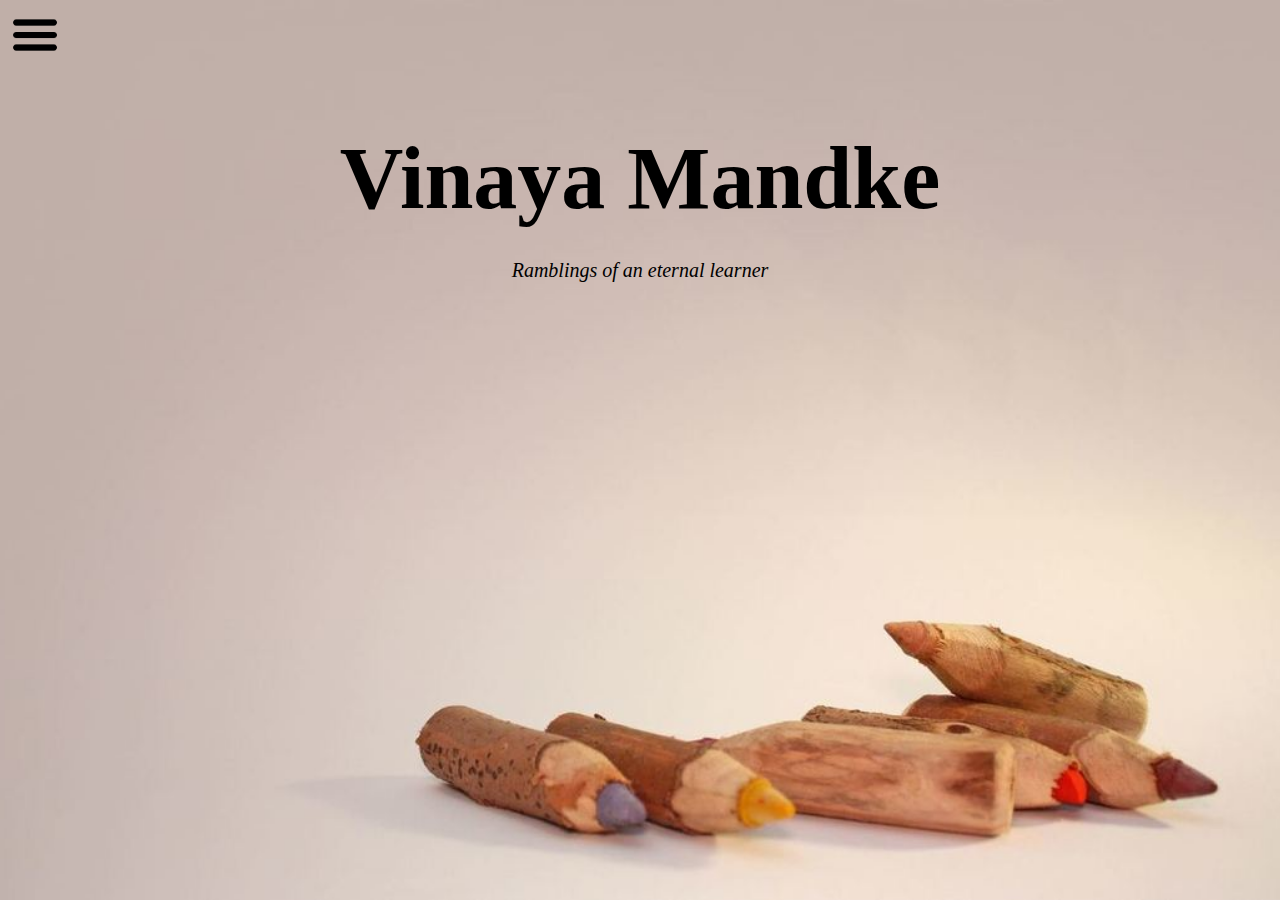
<file: index.html>
<!DOCTYPE html>
<html>
<head>
    <title>vmandke's localhost</title> 

    <!-- Custom CSS -->
    <link href="css/minimalist.css" rel="stylesheet">
</head>
<body>
    <div id="maindiv" class="masthead">
    </div>
    <div class="menu"></div>

    <!-- Javascript File -->
    <script src="js/minimalist.js"></script>
</body>
</html>
</file>
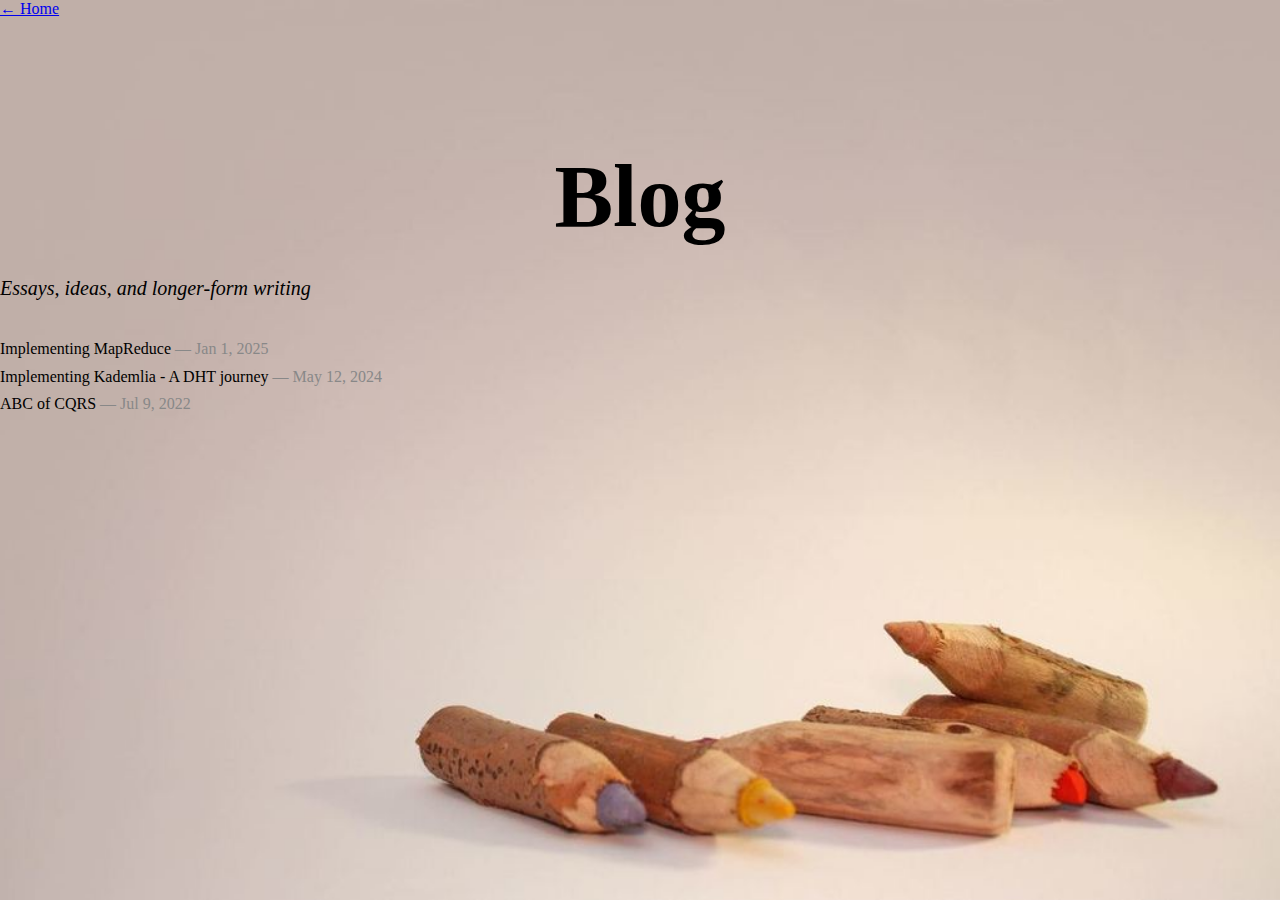
<file: blog/index.html>
<!DOCTYPE html>
<html lang="en">
<head>
  <meta charset="UTF-8">
  <meta name="viewport" content="width=device-width, initial-scale=1.0">
  <title>Blog — Vinaya Mandke</title>
  <link href="/css/minimalist.css" rel="stylesheet">
  <link href="https://fonts.googleapis.com/css2?family=DM+Sans:ital,opsz,wght@0,9..40,300;0,9..40,400;0,9..40,500;1,9..40,300&family=Fraunces:ital,wght@0,600;1,400&display=swap" rel="stylesheet">
</head>
<body>
  <div class="bg-fixed"></div>
  <div class="page-content">
    <div class="masthead">
  <a class="back-link" href="/" style="align-self:flex-start;">← Home</a>
  <div class="titlename">Blog</div>
  <div class="subtitle">Essays, ideas, and longer-form writing</div>

  <div class="posts" style="width:90%; max-width:72rem; margin-top:2.5rem;">
    
    
      
      <div style="margin: 0.6rem 0;">
        <a href="/2025/01/01/implementing-mapreduce.html" style="text-decoration:none; color:inherit;">Implementing MapReduce</a>
        <span style="color:#888;"> — Jan 1, 2025</span>
      </div>
      
      <div style="margin: 0.6rem 0;">
        <a href="/2024/05/12/implementing-kademlia-a-dht-journey.html" style="text-decoration:none; color:inherit;">Implementing Kademlia - A DHT journey</a>
        <span style="color:#888;"> — May 12, 2024</span>
      </div>
      
      <div style="margin: 0.6rem 0;">
        <a href="/2022/07/09/abc-of-cqrs.html" style="text-decoration:none; color:inherit;">ABC of CQRS</a>
        <span style="color:#888;"> — Jul 9, 2022</span>
      </div>
      
    
  </div>
</div>

  </div>
  <script src="/js/minimalist.js"></script>
</body>
</html>
</file>
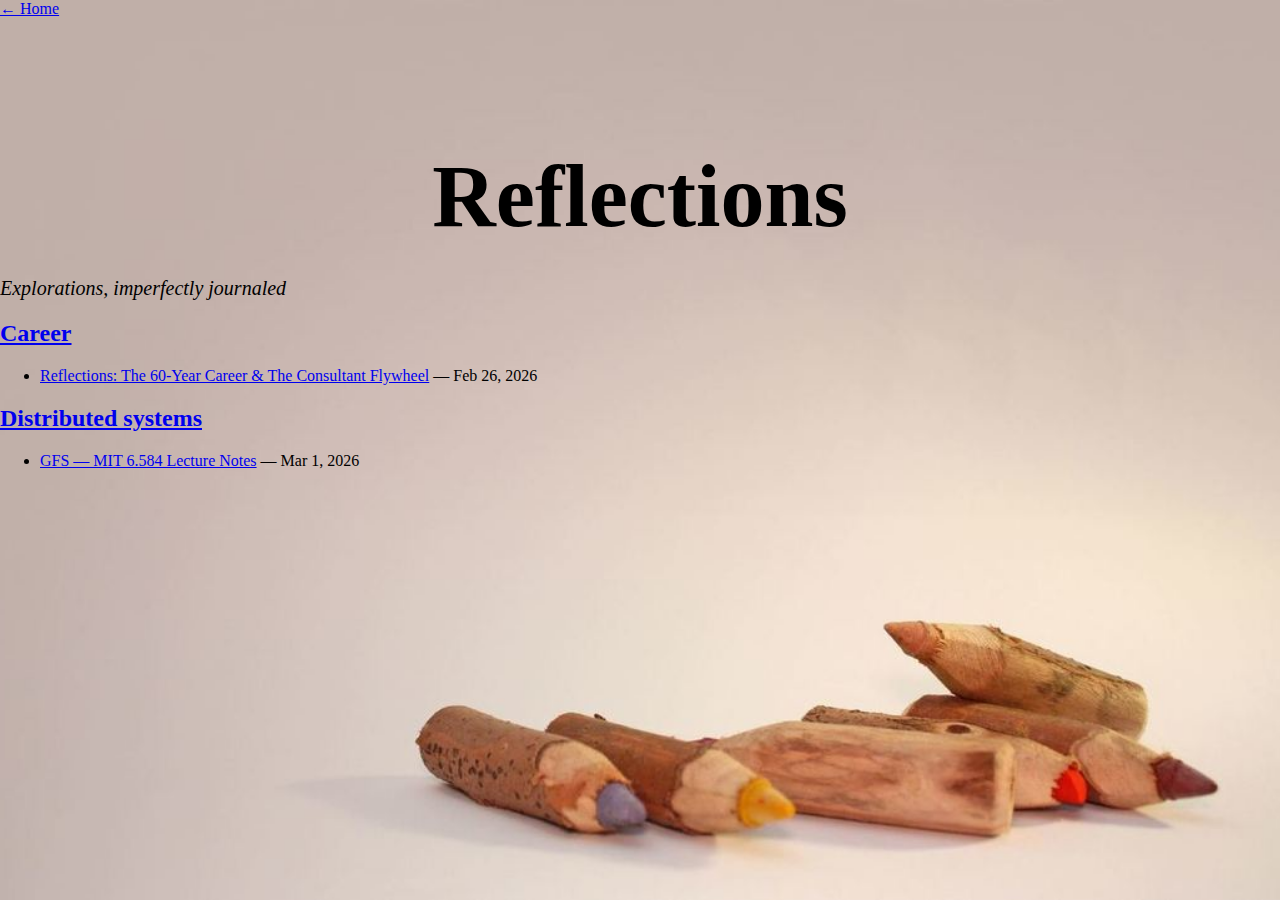
<file: reflections/index.html>
<!DOCTYPE html>
<html lang="en">
<head>
  <meta charset="UTF-8">
  <meta name="viewport" content="width=device-width, initial-scale=1.0">
  <title>Reflections — Vinaya Mandke</title>
  <link href="/css/minimalist.css" rel="stylesheet">
  <link href="https://fonts.googleapis.com/css2?family=DM+Sans:ital,opsz,wght@0,9..40,300;0,9..40,400;0,9..40,500;1,9..40,300&family=Fraunces:ital,wght@0,600;1,400&display=swap" rel="stylesheet">
</head>
<body>
  <div class="bg-fixed"></div>
  <div class="page-content">
    <div class="masthead">
  <a class="back-link" href="/" style="align-self:flex-start;">← Home</a>

  <div class="titlename">Reflections</div>
  <div class="subtitle">Explorations, imperfectly journaled</div>

  <div class="posts">
    

    
    <div class="category-block">
      <h2><a href="/reflections/career/">Career</a></h2>
      <ul>
        
        
          <li>
            <a href="/reflections/career/the-60-year-career/">Reflections: The 60-Year Career &amp; The Consultant Flywheel</a>
             — Feb 26, 2026
          </li>
        
      </ul>
    </div>
    
    <div class="category-block">
      <h2><a href="/reflections/distributed-systems/">Distributed systems</a></h2>
      <ul>
        
        
          <li>
            <a href="/reflections/distributed-systems/lec3-gfs/">GFS — MIT 6.584 Lecture Notes</a>
             — Mar 1, 2026
          </li>
        
      </ul>
    </div>
    
  </div>
</div>

  </div>
  <script src="/js/minimalist.js"></script>
</body>
</html>
</file>
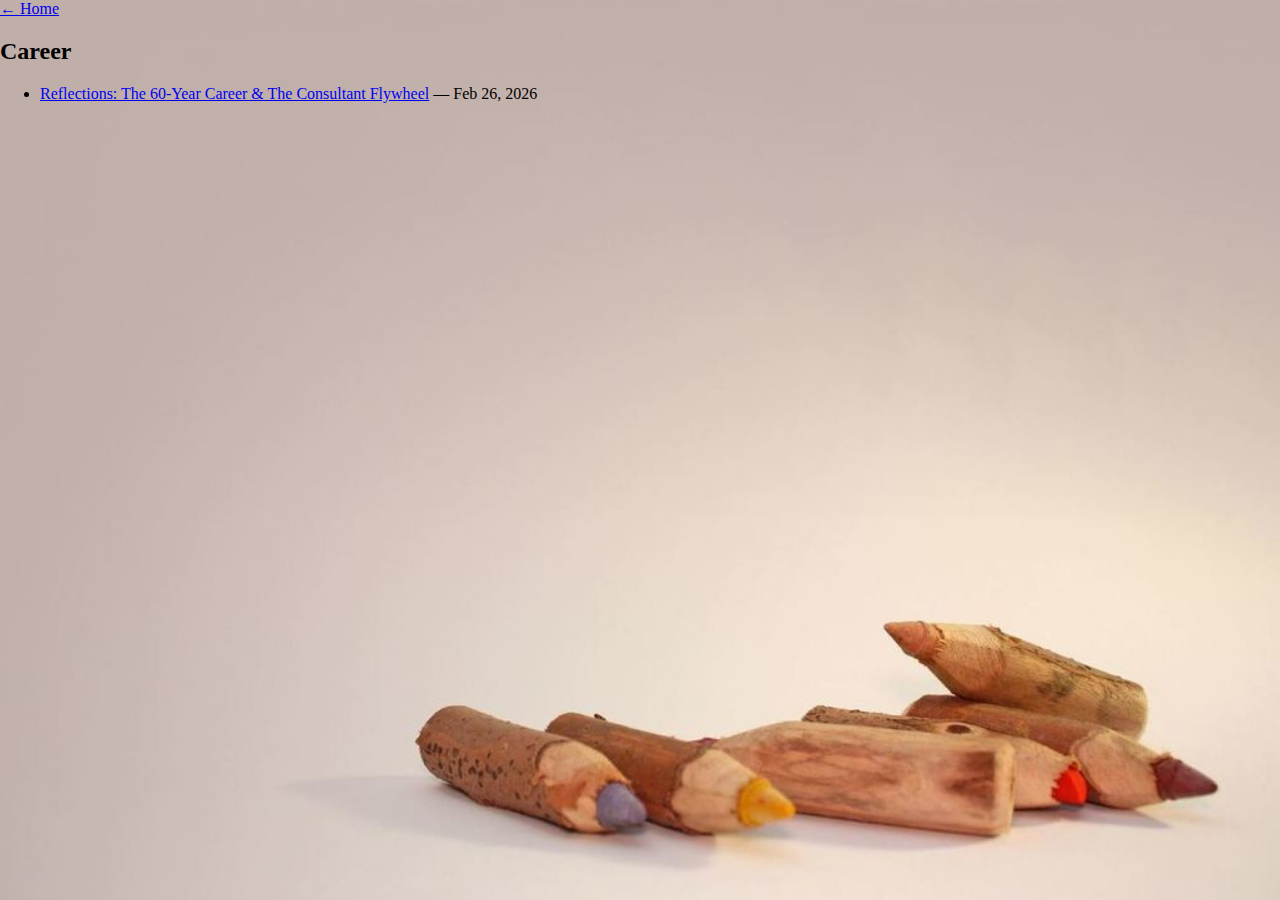
<file: reflections/career/index.html>
<!DOCTYPE html>
<html lang="en">
<head>
  <meta charset="UTF-8">
  <meta name="viewport" content="width=device-width, initial-scale=1.0">
  <title>Career — Vinaya Mandke</title>
  <link href="/css/minimalist.css" rel="stylesheet">
  <link href="https://fonts.googleapis.com/css2?family=DM+Sans:ital,opsz,wght@0,9..40,300;0,9..40,400;0,9..40,500;1,9..40,300&family=Fraunces:ital,wght@0,600;1,400&display=swap" rel="stylesheet">
</head>
<body>
  <div class="bg-fixed"></div>
  <div class="page-content">
    <div class="masthead">
  <div class="posts">
    <a class="back-link" href="/">← Home</a>
    <h2>Career</h2>
    <ul>
      
      
        <li>
          <a href="/reflections/career/the-60-year-career/">Reflections: The 60-Year Career & The Consultant Flywheel</a>
           — Feb 26, 2026
        </li>
      
    </ul>
  </div>
</div>
  </div>
  <script src="/js/minimalist.js"></script>
</body>
</html>
</file>
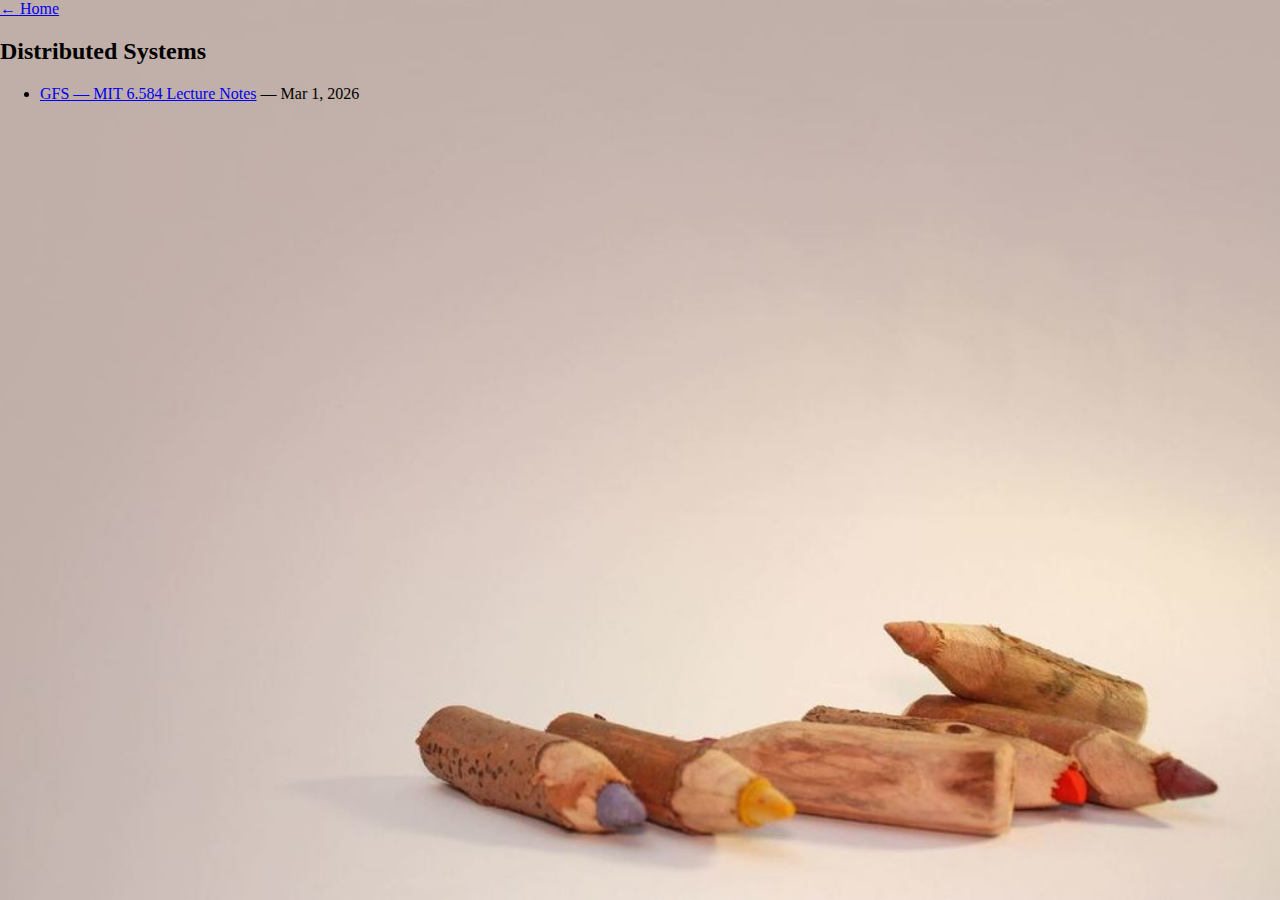
<file: reflections/distributed-systems/index.html>
<!DOCTYPE html>
<html lang="en">
<head>
  <meta charset="UTF-8">
  <meta name="viewport" content="width=device-width, initial-scale=1.0">
  <title>Distributed Systems — Vinaya Mandke</title>
  <link href="/css/minimalist.css" rel="stylesheet">
  <link href="https://fonts.googleapis.com/css2?family=DM+Sans:ital,opsz,wght@0,9..40,300;0,9..40,400;0,9..40,500;1,9..40,300&family=Fraunces:ital,wght@0,600;1,400&display=swap" rel="stylesheet">
</head>
<body>
  <div class="bg-fixed"></div>
  <div class="page-content">
    <div class="masthead">
  <div class="posts">
    <a class="back-link" href="/">← Home</a>
    <h2>Distributed Systems</h2>
    <ul>
      
      
        <li>
          <a href="/reflections/distributed-systems/lec3-gfs/">GFS — MIT 6.584 Lecture Notes</a>
           — Mar 1, 2026
        </li>
      
    </ul>
  </div>
</div>
  </div>
  <script src="/js/minimalist.js"></script>
</body>
</html>
</file>
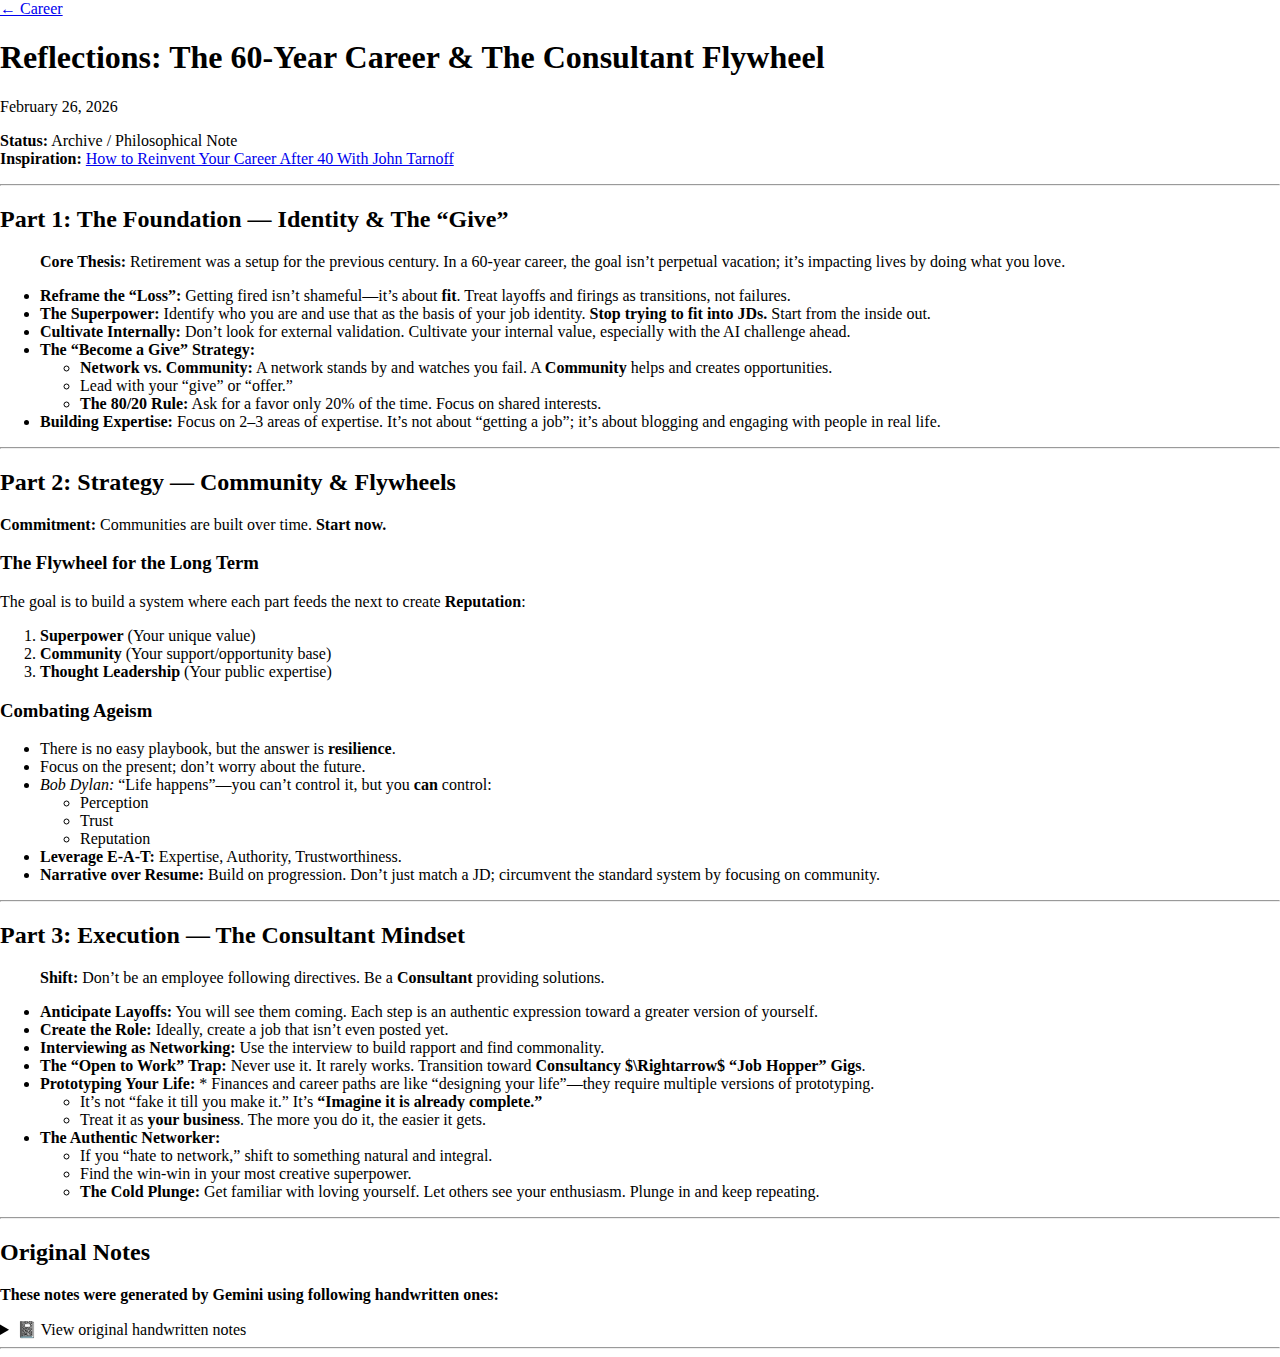
<file: reflections/career/the-60-year-career/index.html>
<!DOCTYPE html>
<html lang="en">
<head>
  <meta charset="UTF-8">
  <meta name="viewport" content="width=device-width, initial-scale=1.0">
  <title>Reflections: The 60-Year Career & The Consultant Flywheel — Vinaya Mandke</title>
  <link href="/css/minimalist.css" rel="stylesheet">
  <link href="https://fonts.googleapis.com/css2?family=DM+Sans:ital,opsz,wght@0,9..40,300;0,9..40,400;0,9..40,500;1,9..40,300&family=Fraunces:ital,wght@0,600;1,400&display=swap" rel="stylesheet">
</head>
<body>
  <div class="bg-fixed"></div>
  <div class="page-content">
    <article class="post-card">
  <a class="back-link" href="/reflections/career/">← Career</a>
  <h1>Reflections: The 60-Year Career & The Consultant Flywheel</h1>
  
  <p class="post-meta">February 26, 2026</p>
  
  <div class="post-body">
    <p><strong>Status:</strong> Archive / Philosophical Note<br />
<strong>Inspiration:</strong> <a href="https://www.youtube.com/watch?v=CJRPeBkn-Yk">How to Reinvent Your Career After 40 With John Tarnoff</a></p>

<hr />

<h2 id="part-1-the-foundation--identity--the-give">Part 1: The Foundation — Identity &amp; The “Give”</h2>
<blockquote>
  <p><strong>Core Thesis:</strong> Retirement was a setup for the previous century. In a 60-year career, the goal isn’t perpetual vacation; it’s impacting lives by doing what you love.</p>
</blockquote>

<ul>
  <li><strong>Reframe the “Loss”:</strong> Getting fired isn’t shameful—it’s about <strong>fit</strong>. Treat layoffs and firings as transitions, not failures.</li>
  <li><strong>The Superpower:</strong> Identify who you are and use that as the basis of your job identity. <strong>Stop trying to fit into JDs.</strong> Start from the inside out.</li>
  <li><strong>Cultivate Internally:</strong> Don’t look for external validation. Cultivate your internal value, especially with the AI challenge ahead.</li>
  <li><strong>The “Become a Give” Strategy:</strong>
    <ul>
      <li><strong>Network vs. Community:</strong> A network stands by and watches you fail. A <strong>Community</strong> helps and creates opportunities.</li>
      <li>Lead with your “give” or “offer.”</li>
      <li><strong>The 80/20 Rule:</strong> Ask for a favor only 20% of the time. Focus on shared interests.</li>
    </ul>
  </li>
  <li><strong>Building Expertise:</strong> Focus on 2–3 areas of expertise. It’s not about “getting a job”; it’s about blogging and engaging with people in real life.</li>
</ul>

<hr />

<h2 id="part-2-strategy--community--flywheels">Part 2: Strategy — Community &amp; Flywheels</h2>
<p><strong>Commitment:</strong> Communities are built over time. <strong>Start now.</strong></p>

<h3 id="the-flywheel-for-the-long-term">The Flywheel for the Long Term</h3>
<p>The goal is to build a system where each part feeds the next to create <strong>Reputation</strong>:</p>
<ol>
  <li><strong>Superpower</strong> (Your unique value)</li>
  <li><strong>Community</strong> (Your support/opportunity base)</li>
  <li><strong>Thought Leadership</strong> (Your public expertise)</li>
</ol>

<h3 id="combating-ageism">Combating Ageism</h3>
<ul>
  <li>There is no easy playbook, but the answer is <strong>resilience</strong>.</li>
  <li>Focus on the present; don’t worry about the future.</li>
  <li><em>Bob Dylan:</em> “Life happens”—you can’t control it, but you <strong>can</strong> control:
    <ul>
      <li>Perception</li>
      <li>Trust</li>
      <li>Reputation</li>
    </ul>
  </li>
  <li><strong>Leverage E-A-T:</strong> Expertise, Authority, Trustworthiness.</li>
  <li><strong>Narrative over Resume:</strong> Build on progression. Don’t just match a JD; circumvent the standard system by focusing on community.</li>
</ul>

<hr />

<h2 id="part-3-execution--the-consultant-mindset">Part 3: Execution — The Consultant Mindset</h2>
<blockquote>
  <p><strong>Shift:</strong> Don’t be an employee following directives. Be a <strong>Consultant</strong> providing solutions.</p>
</blockquote>

<ul>
  <li><strong>Anticipate Layoffs:</strong> You will see them coming. Each step is an authentic expression toward a greater version of yourself.</li>
  <li><strong>Create the Role:</strong> Ideally, create a job that isn’t even posted yet.</li>
  <li><strong>Interviewing as Networking:</strong> Use the interview to build rapport and find commonality.</li>
  <li><strong>The “Open to Work” Trap:</strong> Never use it. It rarely works. Transition toward <strong>Consultancy $\Rightarrow$ “Job Hopper” Gigs</strong>.</li>
  <li><strong>Prototyping Your Life:</strong> * Finances and career paths are like “designing your life”—they require multiple versions of prototyping.
    <ul>
      <li>It’s not “fake it till you make it.” It’s <strong>“Imagine it is already complete.”</strong></li>
      <li>Treat it as <strong>your business</strong>. The more you do it, the easier it gets.</li>
    </ul>
  </li>
  <li><strong>The Authentic Networker:</strong>
    <ul>
      <li>If you “hate to network,” shift to something natural and integral.</li>
      <li>Find the win-win in your most creative superpower.</li>
      <li><strong>The Cold Plunge:</strong> Get familiar with loving yourself. Let others see your enthusiasm. Plunge in and keep repeating.</li>
    </ul>
  </li>
</ul>

<hr />

<h2 id="original-notes">Original Notes</h2>
<p><strong>These notes were generated by Gemini using following handwritten ones:</strong></p>

<details>
<summary>📓 View original handwritten notes</summary>

<img src="/reflections/assets/60-year-career-notes-1.png" alt="Page 1" style="width:100%; margin:1rem 0; border-radius:6px;" />
<img src="/reflections/assets/60-year-career-notes-2.png" alt="Page 2" style="width:100%; margin:1rem 0; border-radius:6px;" />
<img src="/reflections/assets/60-year-career-notes-3.png" alt="Page 3" style="width:100%; margin:1rem 0; border-radius:6px;" />

</details>
<hr />

  </div>
</article>
  </div>
  <script src="/js/minimalist.js"></script>
</body>
</html>
</file>
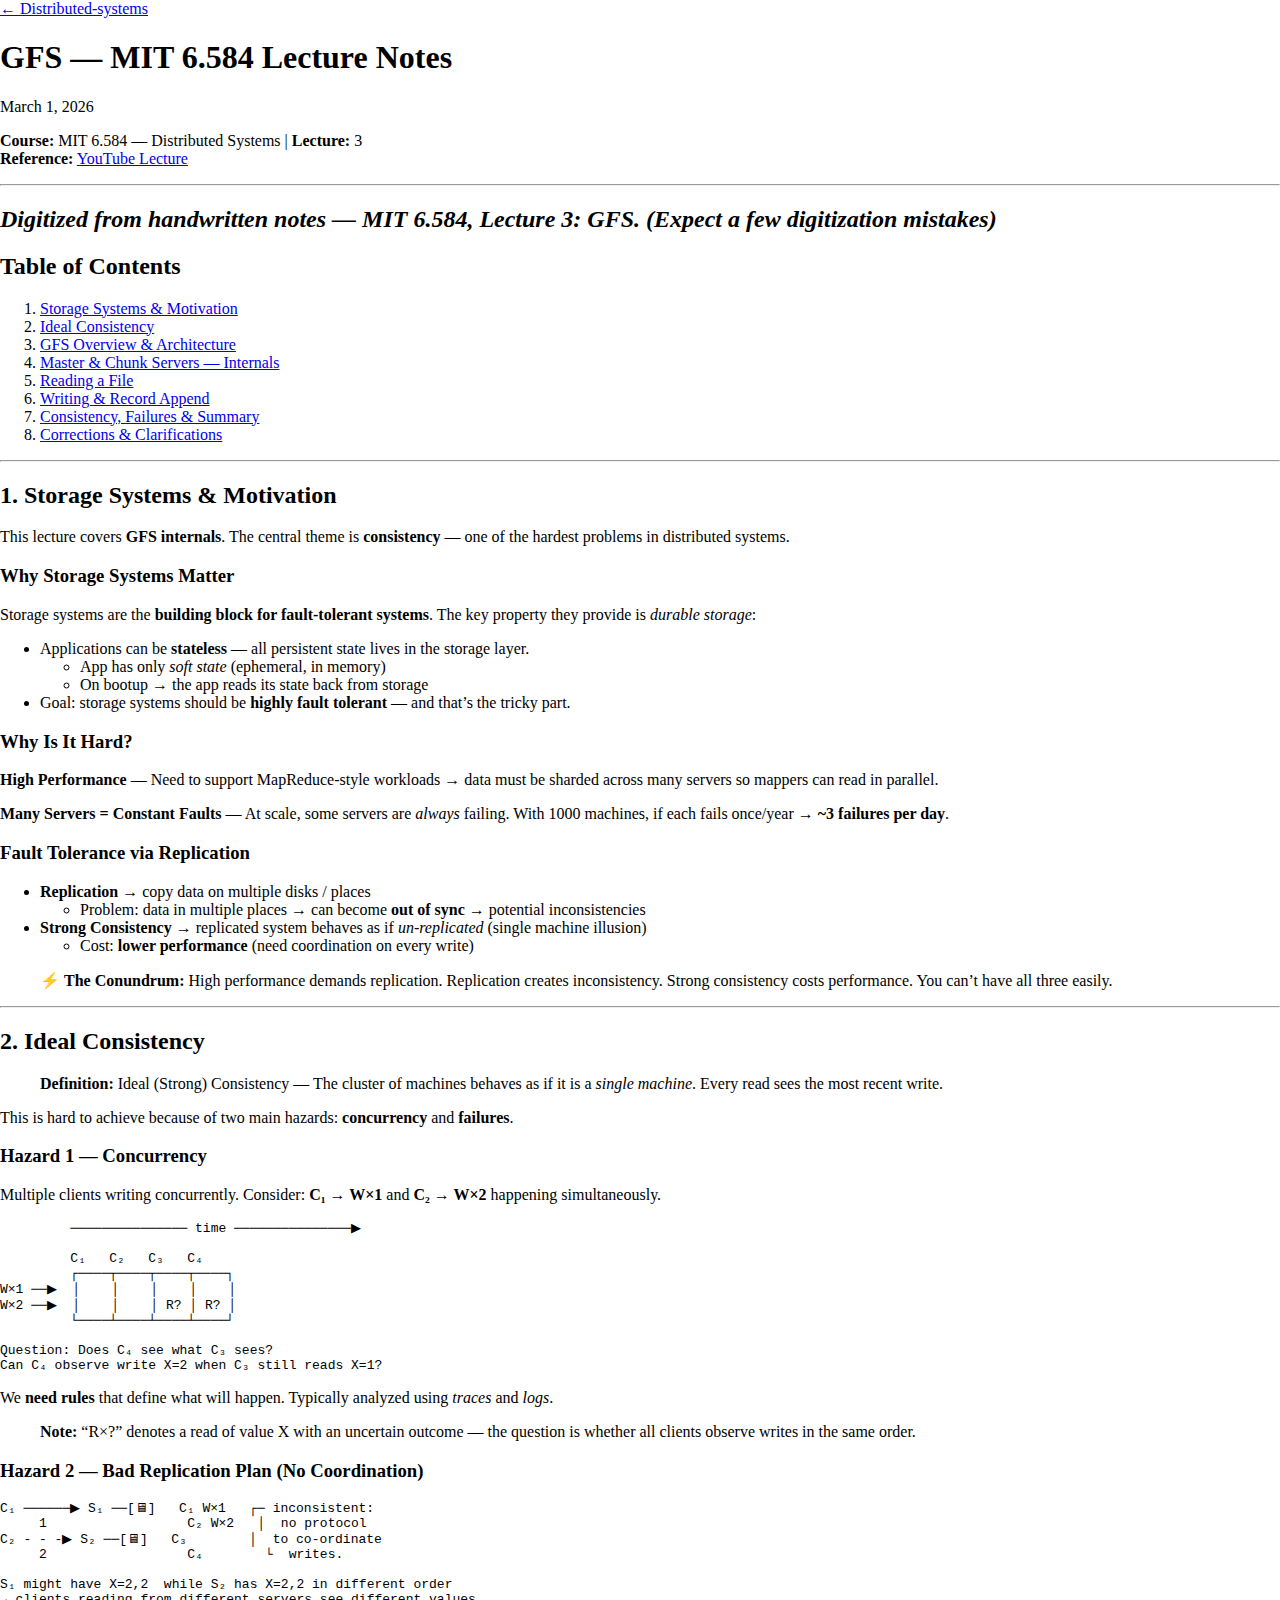
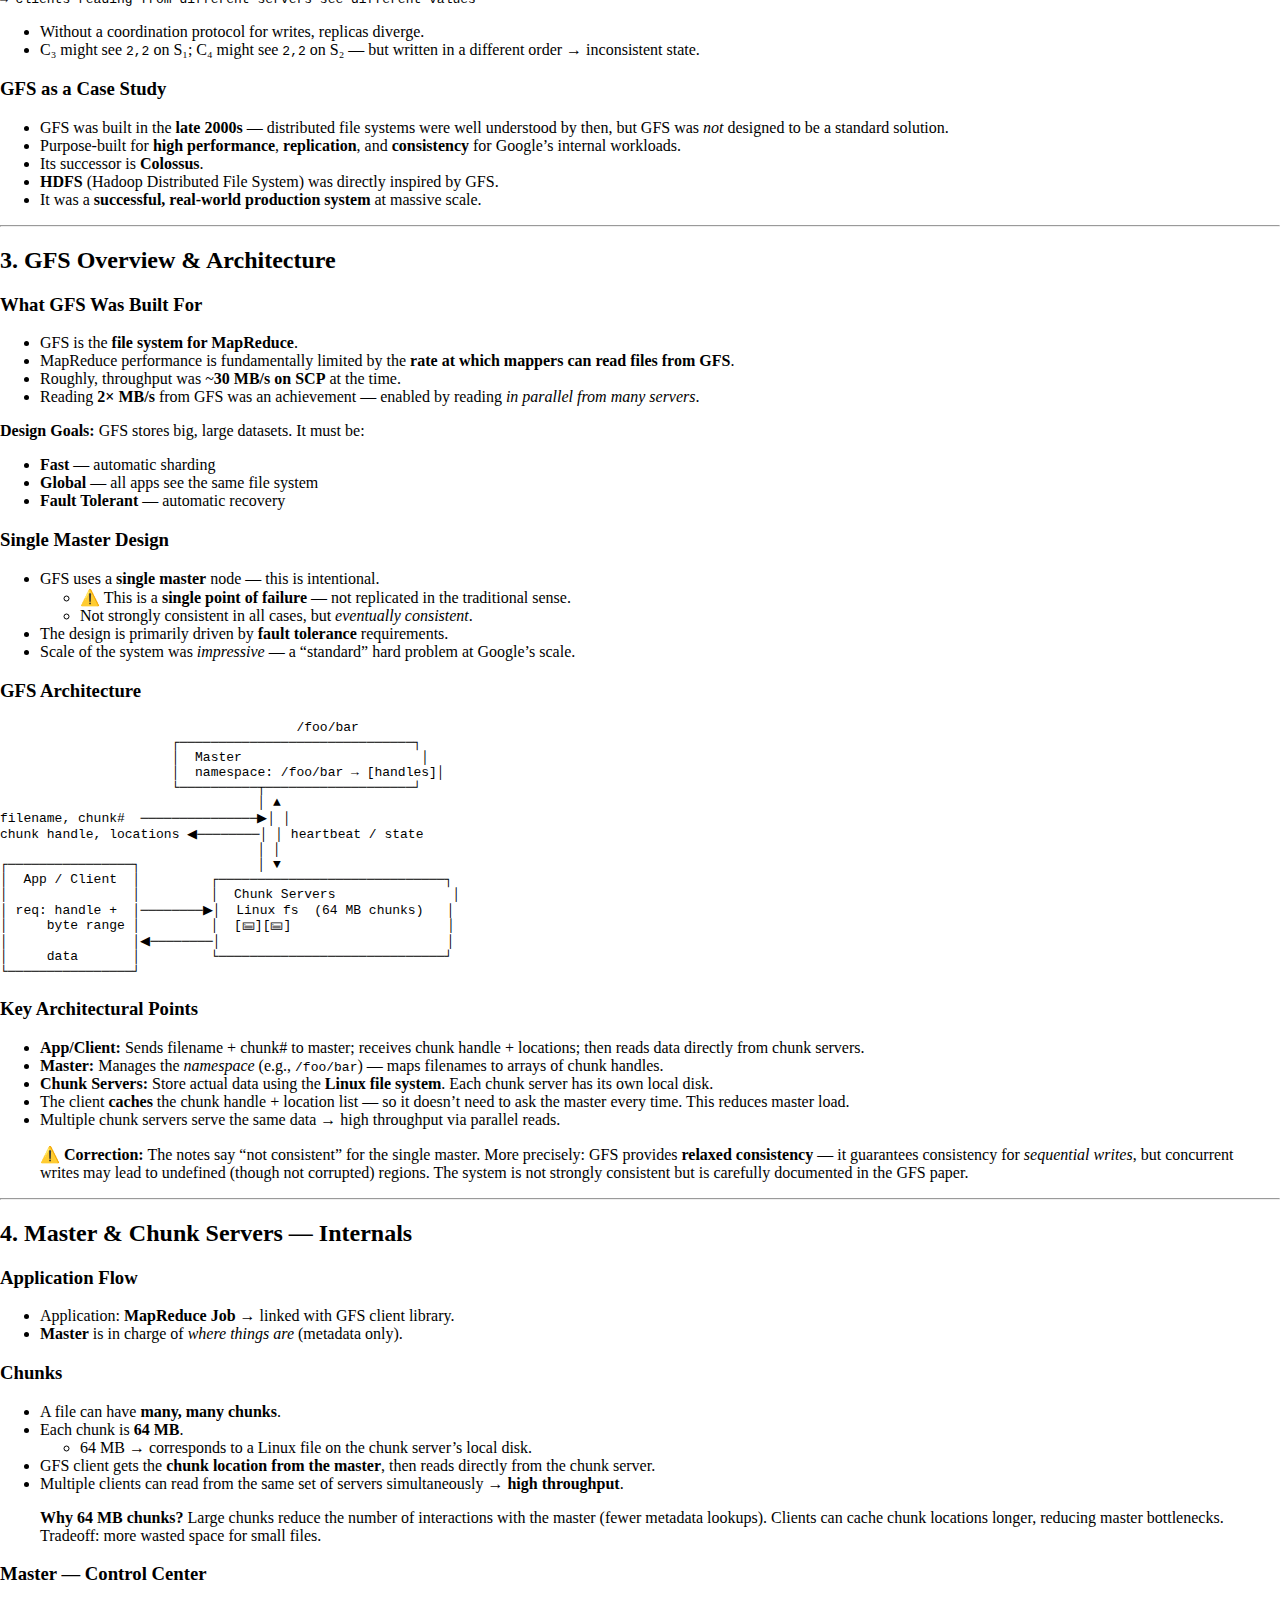
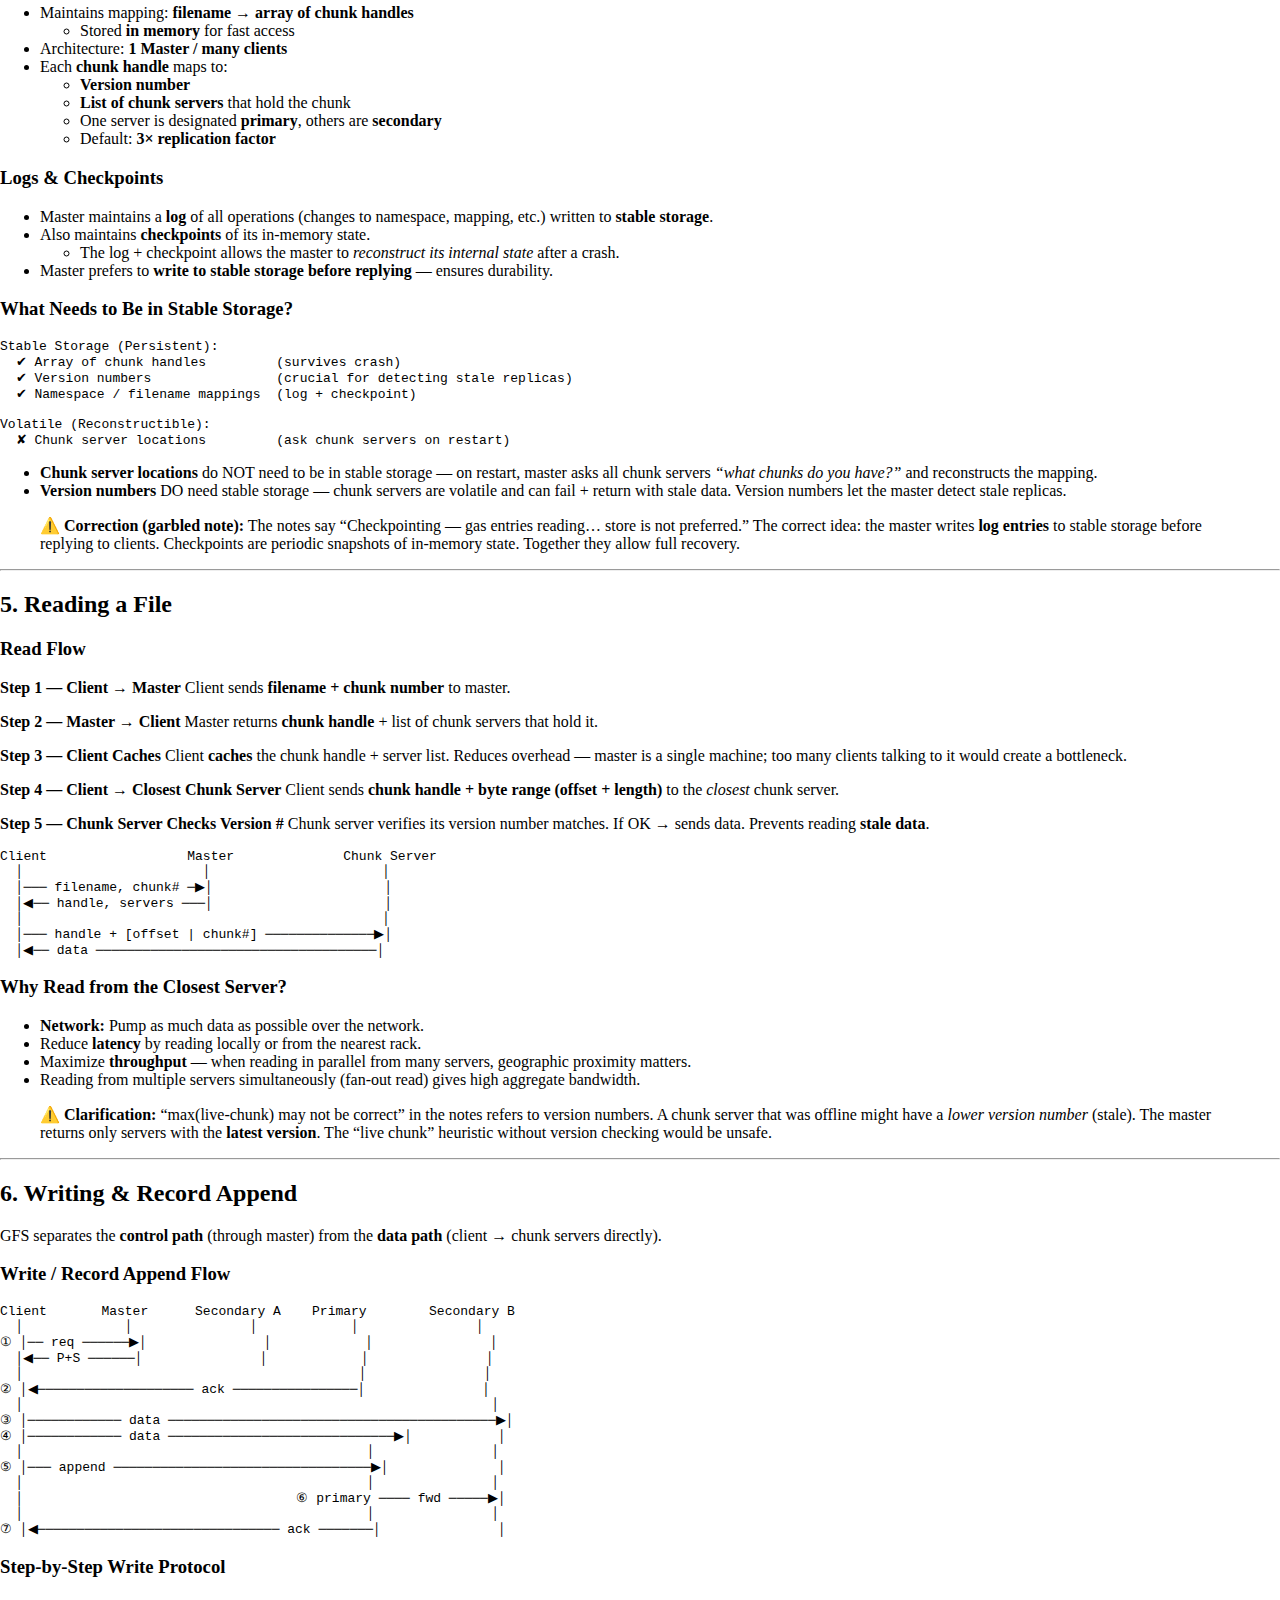
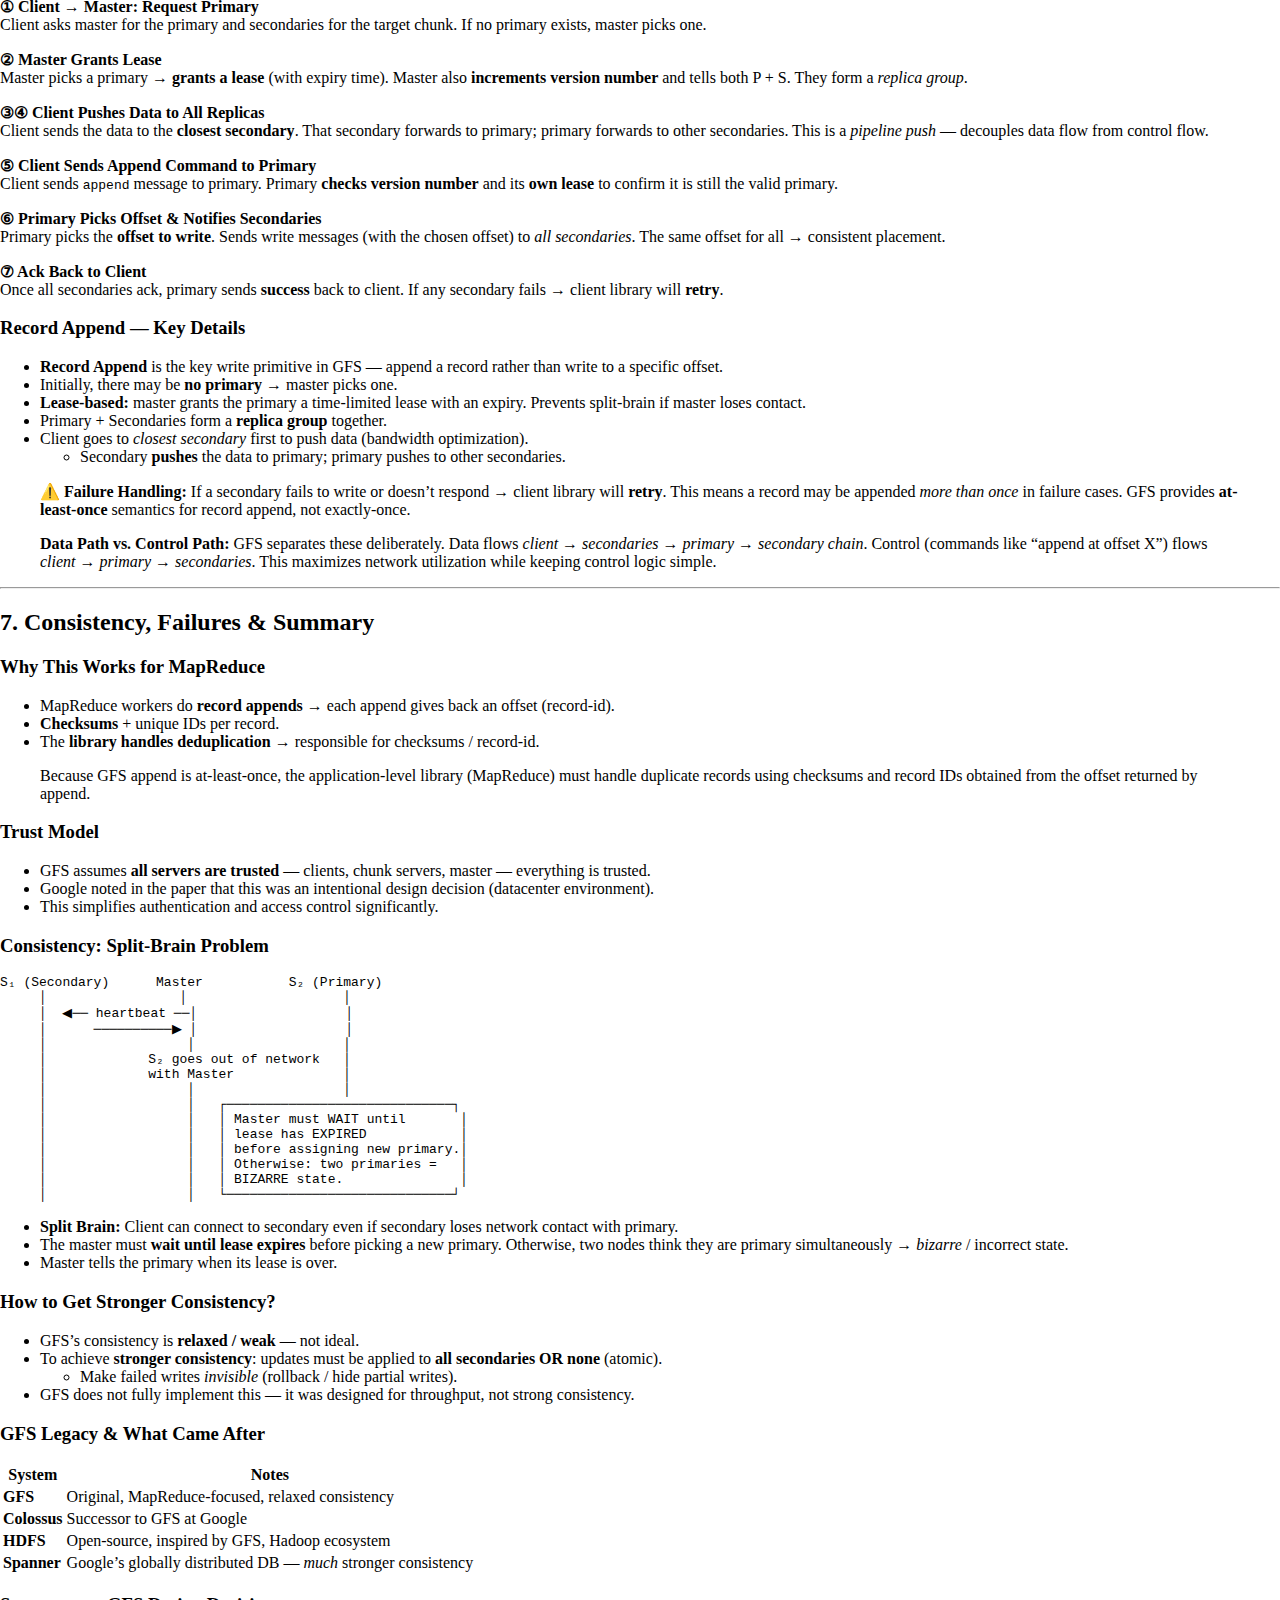
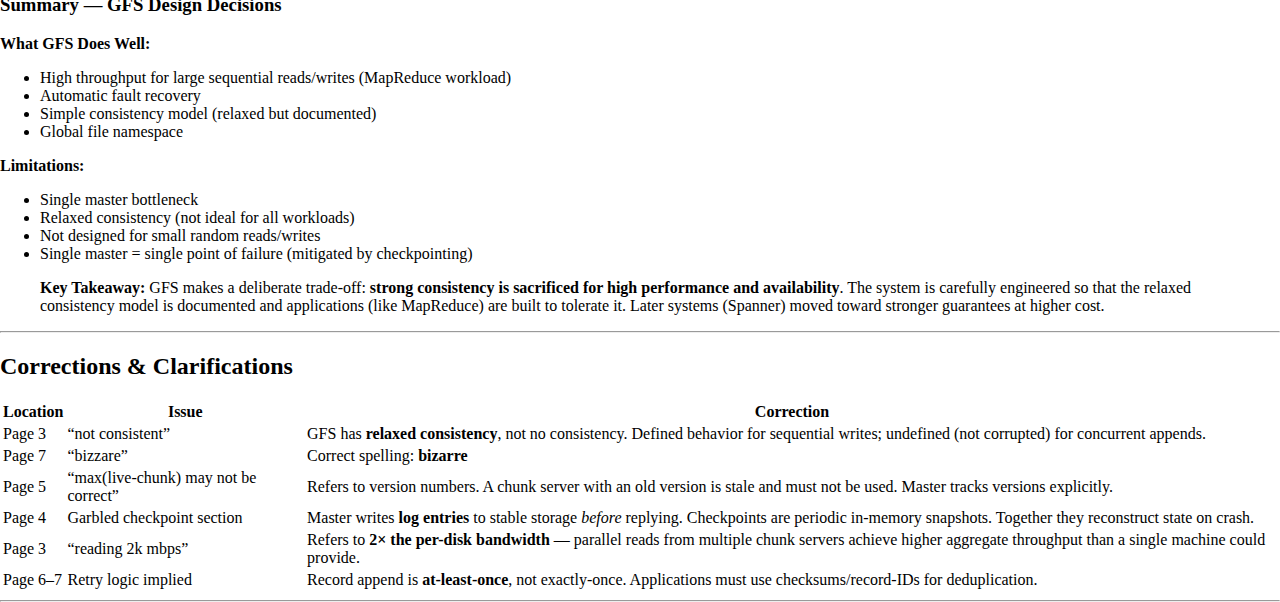
<file: reflections/distributed-systems/lec3-gfs/index.html>
<!DOCTYPE html>
<html lang="en">
<head>
  <meta charset="UTF-8">
  <meta name="viewport" content="width=device-width, initial-scale=1.0">
  <title>GFS — MIT 6.584 Lecture Notes — Vinaya Mandke</title>
  <link href="/css/minimalist.css" rel="stylesheet">
  <link href="https://fonts.googleapis.com/css2?family=DM+Sans:ital,opsz,wght@0,9..40,300;0,9..40,400;0,9..40,500;1,9..40,300&family=Fraunces:ital,wght@0,600;1,400&display=swap" rel="stylesheet">
</head>
<body>
  <div class="bg-fixed"></div>
  <div class="page-content">
    <article class="post-card">
  
    <a class="back-link" href="/reflections/distributed-systems/">← Distributed-systems</a>
  
  <h1>GFS — MIT 6.584 Lecture Notes</h1>
  
  <p class="post-meta">March 1, 2026</p>
  
  <div class="post-body">
    <p><strong>Course:</strong> MIT 6.584 — Distributed Systems | <strong>Lecture:</strong> 3<br />
<strong>Reference:</strong> <a href="https://www.youtube.com/watch?v=6ETFk1-53qU">YouTube Lecture</a></p>

<hr />

<h2 id="digitized-from-handwritten-notes--mit-6584-lecture-3-gfs-expect-a-few-digitization-mistakes"><em>Digitized from handwritten notes — MIT 6.584, Lecture 3: GFS. (Expect a few digitization mistakes)</em></h2>

<h2 id="table-of-contents">Table of Contents</h2>
<ol>
  <li><a href="#1-storage-systems--motivation">Storage Systems &amp; Motivation</a></li>
  <li><a href="#2-ideal-consistency">Ideal Consistency</a></li>
  <li><a href="#3-gfs-overview--architecture">GFS Overview &amp; Architecture</a></li>
  <li><a href="#4-master--chunk-servers--internals">Master &amp; Chunk Servers — Internals</a></li>
  <li><a href="#5-reading-a-file">Reading a File</a></li>
  <li><a href="#6-writing--record-append">Writing &amp; Record Append</a></li>
  <li><a href="#7-consistency-failures--summary">Consistency, Failures &amp; Summary</a></li>
  <li><a href="#corrections--clarifications">Corrections &amp; Clarifications</a></li>
</ol>

<hr />

<h2 id="1-storage-systems--motivation">1. Storage Systems &amp; Motivation</h2>

<p>This lecture covers <strong>GFS internals</strong>. The central theme is <strong>consistency</strong> — one of the hardest problems in distributed systems.</p>

<h3 id="why-storage-systems-matter">Why Storage Systems Matter</h3>

<p>Storage systems are the <strong>building block for fault-tolerant systems</strong>. The key property they provide is <em>durable storage</em>:</p>

<ul>
  <li>Applications can be <strong>stateless</strong> — all persistent state lives in the storage layer.
    <ul>
      <li>App has only <em>soft state</em> (ephemeral, in memory)</li>
      <li>On bootup → the app reads its state back from storage</li>
    </ul>
  </li>
  <li>Goal: storage systems should be <strong>highly fault tolerant</strong> — and that’s the tricky part.</li>
</ul>

<h3 id="why-is-it-hard">Why Is It Hard?</h3>

<p><strong>High Performance</strong> — Need to support MapReduce-style workloads → data must be sharded across many servers so mappers can read in parallel.</p>

<p><strong>Many Servers = Constant Faults</strong> — At scale, some servers are <em>always</em> failing. With 1000 machines, if each fails once/year → <strong>~3 failures per day</strong>.</p>

<h3 id="fault-tolerance-via-replication">Fault Tolerance via Replication</h3>

<ul>
  <li><strong>Replication</strong> → copy data on multiple disks / places
    <ul>
      <li>Problem: data in multiple places → can become <strong>out of sync</strong> → potential inconsistencies</li>
    </ul>
  </li>
  <li><strong>Strong Consistency</strong> → replicated system behaves as if <em>un-replicated</em> (single machine illusion)
    <ul>
      <li>Cost: <strong>lower performance</strong> (need coordination on every write)</li>
    </ul>
  </li>
</ul>

<blockquote>
  <p>⚡ <strong>The Conundrum:</strong> High performance demands replication. Replication creates inconsistency. Strong consistency costs performance. You can’t have all three easily.</p>
</blockquote>

<hr />

<h2 id="2-ideal-consistency">2. Ideal Consistency</h2>

<blockquote>
  <p><strong>Definition:</strong> Ideal (Strong) Consistency — The cluster of machines behaves as if it is a <em>single machine</em>. Every read sees the most recent write.</p>
</blockquote>

<p>This is hard to achieve because of two main hazards: <strong>concurrency</strong> and <strong>failures</strong>.</p>

<h3 id="hazard-1--concurrency">Hazard 1 — Concurrency</h3>

<p>Multiple clients writing concurrently. Consider: <strong>C₁ → W×1</strong> and <strong>C₂ → W×2</strong> happening simultaneously.</p>

<div class="language-plaintext highlighter-rouge"><div class="highlight"><pre class="highlight"><code>         ─────────────── time ───────────────▶

         C₁   C₂   C₃   C₄
         ┌────┬────┬────┬────┐
W×1 ──▶  │    │    │    │    │
W×2 ──▶  │    │    │ R? │ R? │
         └────┴────┴────┴────┘

Question: Does C₄ see what C₃ sees?
Can C₄ observe write X=2 when C₃ still reads X=1?
</code></pre></div></div>

<p>We <strong>need rules</strong> that define what will happen. Typically analyzed using <em>traces</em> and <em>logs</em>.</p>

<blockquote>
  <p><strong>Note:</strong> “R×?” denotes a read of value X with an uncertain outcome — the question is whether all clients observe writes in the same order.</p>
</blockquote>

<h3 id="hazard-2--bad-replication-plan-no-coordination">Hazard 2 — Bad Replication Plan (No Coordination)</h3>

<div class="language-plaintext highlighter-rouge"><div class="highlight"><pre class="highlight"><code>C₁ ──────▶ S₁ ──[🖥]   C₁ W×1   ┌─ inconsistent:
     1                  C₂ W×2   │  no protocol
C₂ - - -▶ S₂ ──[🖥]   C₃        │  to co-ordinate
     2                  C₄        └  writes.

S₁ might have X=2,2  while S₂ has X=2,2 in different order
→ clients reading from different servers see different values
</code></pre></div></div>

<ul>
  <li>Without a coordination protocol for writes, replicas diverge.</li>
  <li>C₃ might see <code class="language-plaintext highlighter-rouge">2,2</code> on S₁; C₄ might see <code class="language-plaintext highlighter-rouge">2,2</code> on S₂ — but written in a different order → inconsistent state.</li>
</ul>

<h3 id="gfs-as-a-case-study">GFS as a Case Study</h3>

<ul>
  <li>GFS was built in the <strong>late 2000s</strong> — distributed file systems were well understood by then, but GFS was <em>not</em> designed to be a standard solution.</li>
  <li>Purpose-built for <strong>high performance</strong>, <strong>replication</strong>, and <strong>consistency</strong> for Google’s internal workloads.</li>
  <li>Its successor is <strong>Colossus</strong>.</li>
  <li><strong>HDFS</strong> (Hadoop Distributed File System) was directly inspired by GFS.</li>
  <li>It was a <strong>successful, real-world production system</strong> at massive scale.</li>
</ul>

<hr />

<h2 id="3-gfs-overview--architecture">3. GFS Overview &amp; Architecture</h2>

<h3 id="what-gfs-was-built-for">What GFS Was Built For</h3>

<ul>
  <li>GFS is the <strong>file system for MapReduce</strong>.</li>
  <li>MapReduce performance is fundamentally limited by the <strong>rate at which mappers can read files from GFS</strong>.</li>
  <li>Roughly, throughput was ~<strong>30 MB/s on SCP</strong> at the time.</li>
  <li>Reading <strong>2× MB/s</strong> from GFS was an achievement — enabled by reading <em>in parallel from many servers</em>.</li>
</ul>

<p><strong>Design Goals:</strong> GFS stores big, large datasets. It must be:</p>
<ul>
  <li><strong>Fast</strong> — automatic sharding</li>
  <li><strong>Global</strong> — all apps see the same file system</li>
  <li><strong>Fault Tolerant</strong> — automatic recovery</li>
</ul>

<h3 id="single-master-design">Single Master Design</h3>

<ul>
  <li>GFS uses a <strong>single master</strong> node — this is intentional.
    <ul>
      <li>⚠️ This is a <strong>single point of failure</strong> — not replicated in the traditional sense.</li>
      <li>Not strongly consistent in all cases, but <em>eventually consistent</em>.</li>
    </ul>
  </li>
  <li>The design is primarily driven by <strong>fault tolerance</strong> requirements.</li>
  <li>Scale of the system was <em>impressive</em> — a “standard” hard problem at Google’s scale.</li>
</ul>

<h3 id="gfs-architecture">GFS Architecture</h3>

<div class="language-plaintext highlighter-rouge"><div class="highlight"><pre class="highlight"><code>                                      /foo/bar
                      ┌──────────────────────────────┐
                      │  Master                       │
                      │  namespace: /foo/bar → [handles]│
                      └──────────┬───────────────────┘
                                 │ ▲
filename, chunk#  ───────────────▶│ │
chunk handle, locations ◀────────│ │ heartbeat / state
                                 │ │
┌────────────────┐               │ ▼
│  App / Client  │         ┌─────────────────────────────┐
│                │         │  Chunk Servers               │
│ req: handle +  │────────▶│  Linux fs  (64 MB chunks)   │
│     byte range │         │  [🖴][🖴]                    │
│                │◀────────│                             │
│     data       │         └─────────────────────────────┘
└────────────────┘
</code></pre></div></div>

<h3 id="key-architectural-points">Key Architectural Points</h3>

<ul>
  <li><strong>App/Client:</strong> Sends filename + chunk# to master; receives chunk handle + locations; then reads data directly from chunk servers.</li>
  <li><strong>Master:</strong> Manages the <em>namespace</em> (e.g., <code class="language-plaintext highlighter-rouge">/foo/bar</code>) — maps filenames to arrays of chunk handles.</li>
  <li><strong>Chunk Servers:</strong> Store actual data using the <strong>Linux file system</strong>. Each chunk server has its own local disk.</li>
  <li>The client <strong>caches</strong> the chunk handle + location list — so it doesn’t need to ask the master every time. This reduces master load.</li>
  <li>Multiple chunk servers serve the same data → high throughput via parallel reads.</li>
</ul>

<blockquote>
  <p>⚠️ <strong>Correction:</strong> The notes say “not consistent” for the single master. More precisely: GFS provides <strong>relaxed consistency</strong> — it guarantees consistency for <em>sequential writes</em>, but concurrent writes may lead to undefined (though not corrupted) regions. The system is not strongly consistent but is carefully documented in the GFS paper.</p>
</blockquote>

<hr />

<h2 id="4-master--chunk-servers--internals">4. Master &amp; Chunk Servers — Internals</h2>

<h3 id="application-flow">Application Flow</h3>

<ul>
  <li>Application: <strong>MapReduce Job</strong> → linked with GFS client library.</li>
  <li><strong>Master</strong> is in charge of <em>where things are</em> (metadata only).</li>
</ul>

<h3 id="chunks">Chunks</h3>

<ul>
  <li>A file can have <strong>many, many chunks</strong>.</li>
  <li>Each chunk is <strong>64 MB</strong>.
    <ul>
      <li>64 MB → corresponds to a Linux file on the chunk server’s local disk.</li>
    </ul>
  </li>
  <li>GFS client gets the <strong>chunk location from the master</strong>, then reads directly from the chunk server.</li>
  <li>Multiple clients can read from the same set of servers simultaneously → <strong>high throughput</strong>.</li>
</ul>

<blockquote>
  <p><strong>Why 64 MB chunks?</strong> Large chunks reduce the number of interactions with the master (fewer metadata lookups). Clients can cache chunk locations longer, reducing master bottlenecks. Tradeoff: more wasted space for small files.</p>
</blockquote>

<h3 id="master--control-center">Master — Control Center</h3>

<ul>
  <li>Maintains mapping: <strong>filename → array of chunk handles</strong>
    <ul>
      <li>Stored <strong>in memory</strong> for fast access</li>
    </ul>
  </li>
  <li>Architecture: <strong>1 Master / many clients</strong></li>
  <li>Each <strong>chunk handle</strong> maps to:
    <ul>
      <li><strong>Version number</strong></li>
      <li><strong>List of chunk servers</strong> that hold the chunk</li>
      <li>One server is designated <strong>primary</strong>, others are <strong>secondary</strong></li>
      <li>Default: <strong>3× replication factor</strong></li>
    </ul>
  </li>
</ul>

<h3 id="logs--checkpoints">Logs &amp; Checkpoints</h3>

<ul>
  <li>Master maintains a <strong>log</strong> of all operations (changes to namespace, mapping, etc.) written to <strong>stable storage</strong>.</li>
  <li>Also maintains <strong>checkpoints</strong> of its in-memory state.
    <ul>
      <li>The log + checkpoint allows the master to <em>reconstruct its internal state</em> after a crash.</li>
    </ul>
  </li>
  <li>Master prefers to <strong>write to stable storage before replying</strong> — ensures durability.</li>
</ul>

<h3 id="what-needs-to-be-in-stable-storage">What Needs to Be in Stable Storage?</h3>

<div class="language-plaintext highlighter-rouge"><div class="highlight"><pre class="highlight"><code>Stable Storage (Persistent):
  ✔ Array of chunk handles         (survives crash)
  ✔ Version numbers                (crucial for detecting stale replicas)
  ✔ Namespace / filename mappings  (log + checkpoint)

Volatile (Reconstructible):
  ✘ Chunk server locations         (ask chunk servers on restart)
</code></pre></div></div>

<ul>
  <li><strong>Chunk server locations</strong> do NOT need to be in stable storage — on restart, master asks all chunk servers <em>“what chunks do you have?”</em> and reconstructs the mapping.</li>
  <li><strong>Version numbers</strong> DO need stable storage — chunk servers are volatile and can fail + return with stale data. Version numbers let the master detect stale replicas.</li>
</ul>

<blockquote>
  <p>⚠️ <strong>Correction (garbled note):</strong> The notes say “Checkpointing — gas entries reading… store is not preferred.” The correct idea: the master writes <strong>log entries</strong> to stable storage before replying to clients. Checkpoints are periodic snapshots of in-memory state. Together they allow full recovery.</p>
</blockquote>

<hr />

<h2 id="5-reading-a-file">5. Reading a File</h2>

<h3 id="read-flow">Read Flow</h3>

<p><strong>Step 1 — Client → Master</strong>
Client sends <strong>filename + chunk number</strong> to master.</p>

<p><strong>Step 2 — Master → Client</strong>
Master returns <strong>chunk handle</strong> + list of chunk servers that hold it.</p>

<p><strong>Step 3 — Client Caches</strong>
Client <strong>caches</strong> the chunk handle + server list. Reduces overhead — master is a single machine; too many clients talking to it would create a bottleneck.</p>

<p><strong>Step 4 — Client → Closest Chunk Server</strong>
Client sends <strong>chunk handle + byte range (offset + length)</strong> to the <em>closest</em> chunk server.</p>

<p><strong>Step 5 — Chunk Server Checks Version #</strong>
Chunk server verifies its version number matches. If OK → sends data. Prevents reading <strong>stale data</strong>.</p>

<div class="language-plaintext highlighter-rouge"><div class="highlight"><pre class="highlight"><code>Client                  Master              Chunk Server
  │                       │                      │
  │─── filename, chunk# ─▶│                      │
  │◀── handle, servers ───│                      │
  │                                              │
  │─── handle + [offset | chunk#] ──────────────▶│
  │◀── data ────────────────────────────────────│
</code></pre></div></div>

<h3 id="why-read-from-the-closest-server">Why Read from the Closest Server?</h3>

<ul>
  <li><strong>Network:</strong> Pump as much data as possible over the network.</li>
  <li>Reduce <strong>latency</strong> by reading locally or from the nearest rack.</li>
  <li>Maximize <strong>throughput</strong> — when reading in parallel from many servers, geographic proximity matters.</li>
  <li>Reading from multiple servers simultaneously (fan-out read) gives high aggregate bandwidth.</li>
</ul>

<blockquote>
  <p>⚠️ <strong>Clarification:</strong> “max(live-chunk) may not be correct” in the notes refers to version numbers. A chunk server that was offline might have a <em>lower version number</em> (stale). The master returns only servers with the <strong>latest version</strong>. The “live chunk” heuristic without version checking would be unsafe.</p>
</blockquote>

<hr />

<h2 id="6-writing--record-append">6. Writing &amp; Record Append</h2>

<p>GFS separates the <strong>control path</strong> (through master) from the <strong>data path</strong> (client → chunk servers directly).</p>

<h3 id="write--record-append-flow">Write / Record Append Flow</h3>

<div class="language-plaintext highlighter-rouge"><div class="highlight"><pre class="highlight"><code>Client       Master      Secondary A    Primary        Secondary B
  │             │               │            │               │
① │── req ──────▶│               │            │               │
  │◀── P+S ──────│               │            │               │
  │                                           │               │
② │◀──────────────────── ack ────────────────│               │
  │                                                            │
③ │──────────── data ──────────────────────────────────────────▶│
④ │──────────── data ─────────────────────────────▶│           │
  │                                            │               │
⑤ │─── append ─────────────────────────────────▶│              │
  │                                            │               │
  │                                   ⑥ primary ──── fwd ─────▶│
  │                                            │               │
⑦ │◀─────────────────────────────── ack ───────│               │
</code></pre></div></div>

<h3 id="step-by-step-write-protocol">Step-by-Step Write Protocol</h3>

<p><strong>① Client → Master: Request Primary</strong><br />
Client asks master for the primary and secondaries for the target chunk. If no primary exists, master picks one.</p>

<p><strong>② Master Grants Lease</strong><br />
Master picks a primary → <strong>grants a lease</strong> (with expiry time). Master also <strong>increments version number</strong> and tells both P + S. They form a <em>replica group</em>.</p>

<p><strong>③④ Client Pushes Data to All Replicas</strong><br />
Client sends the data to the <strong>closest secondary</strong>. That secondary forwards to primary; primary forwards to other secondaries. This is a <em>pipeline push</em> — decouples data flow from control flow.</p>

<p><strong>⑤ Client Sends Append Command to Primary</strong><br />
Client sends <code class="language-plaintext highlighter-rouge">append</code> message to primary. Primary <strong>checks version number</strong> and its <strong>own lease</strong> to confirm it is still the valid primary.</p>

<p><strong>⑥ Primary Picks Offset &amp; Notifies Secondaries</strong><br />
Primary picks the <strong>offset to write</strong>. Sends write messages (with the chosen offset) to <em>all secondaries</em>. The same offset for all → consistent placement.</p>

<p><strong>⑦ Ack Back to Client</strong><br />
Once all secondaries ack, primary sends <strong>success</strong> back to client. If any secondary fails → client library will <strong>retry</strong>.</p>

<h3 id="record-append--key-details">Record Append — Key Details</h3>

<ul>
  <li><strong>Record Append</strong> is the key write primitive in GFS — append a record rather than write to a specific offset.</li>
  <li>Initially, there may be <strong>no primary</strong> → master picks one.</li>
  <li><strong>Lease-based:</strong> master grants the primary a time-limited lease with an expiry. Prevents split-brain if master loses contact.</li>
  <li>Primary + Secondaries form a <strong>replica group</strong> together.</li>
  <li>Client goes to <em>closest secondary</em> first to push data (bandwidth optimization).
    <ul>
      <li>Secondary <strong>pushes</strong> the data to primary; primary pushes to other secondaries.</li>
    </ul>
  </li>
</ul>

<blockquote>
  <p>⚠️ <strong>Failure Handling:</strong> If a secondary fails to write or doesn’t respond → client library will <strong>retry</strong>. This means a record may be appended <em>more than once</em> in failure cases. GFS provides <strong>at-least-once</strong> semantics for record append, not exactly-once.</p>
</blockquote>

<blockquote>
  <p><strong>Data Path vs. Control Path:</strong> GFS separates these deliberately. Data flows <em>client → secondaries → primary → secondary chain</em>. Control (commands like “append at offset X”) flows <em>client → primary → secondaries</em>. This maximizes network utilization while keeping control logic simple.</p>
</blockquote>

<hr />

<h2 id="7-consistency-failures--summary">7. Consistency, Failures &amp; Summary</h2>

<h3 id="why-this-works-for-mapreduce">Why This Works for MapReduce</h3>

<ul>
  <li>MapReduce workers do <strong>record appends</strong> → each append gives back an offset (record-id).</li>
  <li><strong>Checksums</strong> + unique IDs per record.</li>
  <li>The <strong>library handles deduplication</strong> → responsible for checksums / record-id.</li>
</ul>

<blockquote>
  <p>Because GFS append is at-least-once, the application-level library (MapReduce) must handle duplicate records using checksums and record IDs obtained from the offset returned by append.</p>
</blockquote>

<h3 id="trust-model">Trust Model</h3>

<ul>
  <li>GFS assumes <strong>all servers are trusted</strong> — clients, chunk servers, master — everything is trusted.</li>
  <li>Google noted in the paper that this was an intentional design decision (datacenter environment).</li>
  <li>This simplifies authentication and access control significantly.</li>
</ul>

<h3 id="consistency-split-brain-problem">Consistency: Split-Brain Problem</h3>

<div class="language-plaintext highlighter-rouge"><div class="highlight"><pre class="highlight"><code>S₁ (Secondary)      Master           S₂ (Primary)
     │                 │                    │
     │  ◀── heartbeat ──│                   │
     │      ──────────▶ │                   │
     │                  │                   │
     │             S₂ goes out of network   │
     │             with Master              │
     │                  │                   │
     │                  │   ┌─────────────────────────────┐
     │                  │   │ Master must WAIT until       │
     │                  │   │ lease has EXPIRED            │
     │                  │   │ before assigning new primary.│
     │                  │   │ Otherwise: two primaries =   │
     │                  │   │ BIZARRE state.               │
     │                  │   └─────────────────────────────┘
</code></pre></div></div>

<ul>
  <li><strong>Split Brain:</strong> Client can connect to secondary even if secondary loses network contact with primary.</li>
  <li>The master must <strong>wait until lease expires</strong> before picking a new primary. Otherwise, two nodes think they are primary simultaneously → <em>bizarre</em> / incorrect state.</li>
  <li>Master tells the primary when its lease is over.</li>
</ul>

<h3 id="how-to-get-stronger-consistency">How to Get Stronger Consistency?</h3>

<ul>
  <li>GFS’s consistency is <strong>relaxed / weak</strong> — not ideal.</li>
  <li>To achieve <strong>stronger consistency</strong>: updates must be applied to <strong>all secondaries OR none</strong> (atomic).
    <ul>
      <li>Make failed writes <em>invisible</em> (rollback / hide partial writes).</li>
    </ul>
  </li>
  <li>GFS does not fully implement this — it was designed for throughput, not strong consistency.</li>
</ul>

<h3 id="gfs-legacy--what-came-after">GFS Legacy &amp; What Came After</h3>

<table>
  <thead>
    <tr>
      <th>System</th>
      <th>Notes</th>
    </tr>
  </thead>
  <tbody>
    <tr>
      <td><strong>GFS</strong></td>
      <td>Original, MapReduce-focused, relaxed consistency</td>
    </tr>
    <tr>
      <td><strong>Colossus</strong></td>
      <td>Successor to GFS at Google</td>
    </tr>
    <tr>
      <td><strong>HDFS</strong></td>
      <td>Open-source, inspired by GFS, Hadoop ecosystem</td>
    </tr>
    <tr>
      <td><strong>Spanner</strong></td>
      <td>Google’s globally distributed DB — <em>much</em> stronger consistency</td>
    </tr>
  </tbody>
</table>

<h3 id="summary--gfs-design-decisions">Summary — GFS Design Decisions</h3>

<p><strong>What GFS Does Well:</strong></p>
<ul>
  <li>High throughput for large sequential reads/writes (MapReduce workload)</li>
  <li>Automatic fault recovery</li>
  <li>Simple consistency model (relaxed but documented)</li>
  <li>Global file namespace</li>
</ul>

<p><strong>Limitations:</strong></p>
<ul>
  <li>Single master bottleneck</li>
  <li>Relaxed consistency (not ideal for all workloads)</li>
  <li>Not designed for small random reads/writes</li>
  <li>Single master = single point of failure (mitigated by checkpointing)</li>
</ul>

<blockquote>
  <p><strong>Key Takeaway:</strong> GFS makes a deliberate trade-off: <strong>strong consistency is sacrificed for high performance and availability</strong>. The system is carefully engineered so that the relaxed consistency model is documented and applications (like MapReduce) are built to tolerate it. Later systems (Spanner) moved toward stronger guarantees at higher cost.</p>
</blockquote>

<hr />

<h2 id="corrections--clarifications">Corrections &amp; Clarifications</h2>

<table>
  <thead>
    <tr>
      <th>Location</th>
      <th>Issue</th>
      <th>Correction</th>
    </tr>
  </thead>
  <tbody>
    <tr>
      <td>Page 3</td>
      <td>“not consistent”</td>
      <td>GFS has <strong>relaxed consistency</strong>, not no consistency. Defined behavior for sequential writes; undefined (not corrupted) for concurrent appends.</td>
    </tr>
    <tr>
      <td>Page 7</td>
      <td>“bizzare”</td>
      <td>Correct spelling: <strong>bizarre</strong></td>
    </tr>
    <tr>
      <td>Page 5</td>
      <td>“max(live-chunk) may not be correct”</td>
      <td>Refers to version numbers. A chunk server with an old version is stale and must not be used. Master tracks versions explicitly.</td>
    </tr>
    <tr>
      <td>Page 4</td>
      <td>Garbled checkpoint section</td>
      <td>Master writes <strong>log entries</strong> to stable storage <em>before</em> replying. Checkpoints are periodic in-memory snapshots. Together they reconstruct state on crash.</td>
    </tr>
    <tr>
      <td>Page 3</td>
      <td>“reading 2k mbps”</td>
      <td>Refers to <strong>2× the per-disk bandwidth</strong> — parallel reads from multiple chunk servers achieve higher aggregate throughput than a single machine could provide.</td>
    </tr>
    <tr>
      <td>Page 6–7</td>
      <td>Retry logic implied</td>
      <td>Record append is <strong>at-least-once</strong>, not exactly-once. Applications must use checksums/record-IDs for deduplication.</td>
    </tr>
  </tbody>
</table>

<hr />
<details>
<summary>📓 View original handwritten notes</summary>

<img src="/reflections/assets/gfs1.png" alt="Page 1" style="width:100%; margin:1rem 0;" />
<img src="/reflections/assets/gfs2.png" alt="Page 2" style="width:100%; margin:1rem 0;" />
<img src="/reflections/assets/gfs3.png" alt="Page 3" style="width:100%; margin:1rem 0;" />
<img src="/reflections/assets/gfs4.png" alt="Page 4" style="width:100%; margin:1rem 0;" />
<img src="/reflections/assets/gfs5.jpeg" alt="Page 5" style="width:100%; margin:1rem 0;" />
<img src="/reflections/assets/gfs6.png" alt="Page 6" style="width:100%; margin:1rem 0;" />
<img src="/reflections/assets/gfs7.png" alt="Page 7" style="width:100%; margin:1rem 0;" />

</details>

  </div>
</article>
  </div>
  <script src="/js/minimalist.js"></script>
</body>
</html>
</file>
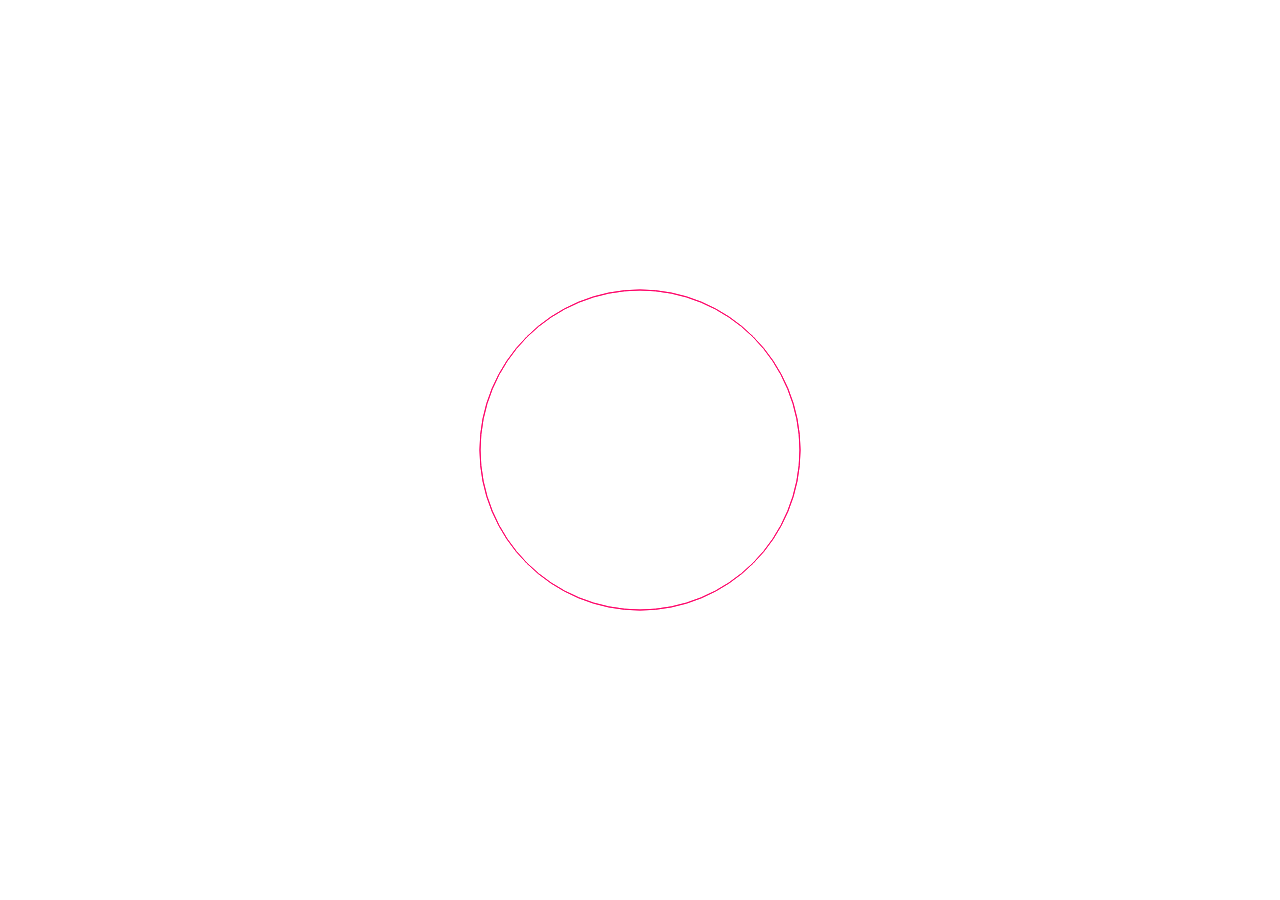
<file: entangled.html>
<!DOCTYPE html>
<html lang="en">
<script>
    tabId = crypto.randomUUID();
    color = '#' + Math.random().toString(16).substr(-6);

    function init() {
        localStorage.clear();
    }

    function draw_circle(context, x, y, r, color) {
        context.beginPath();
        context.arc(x, y, r, 0, 2 * Math.PI, false);
        context.fillStyle = color;
        context.strokeStyle = color;
        // context.fill();
        context.stroke();
    }

    function draw_line(context, x, y, x1, y1, color) {
        context.beginPath();
        context.moveTo(x, y);
        context.lineTo(x1, y1);
        context.strokeStyle = color;
        context.stroke();
    }

    function draw_tangents(context, x1, y1, r1, x2, y2, r2, lineColor) {
        var d = Math.sqrt(Math.pow(x2 - x1, 2) + Math.pow(y2 - y1, 2));
        var theta1 = Math.atan2(y2 - y1, x2 - x1);
        var theta2 = Math.acos((r1 - r2) / d);

        // calculate outer tangents
        var xt1 = x1 + r1 * Math.cos(theta1 + theta2);
        var yt1 = y1 + r1 * Math.sin(theta1 + theta2);
        var xt2 = x2 + r2 * Math.cos(theta1 + theta2);
        var yt2 = y2 + r2 * Math.sin(theta1 + theta2);

        var xt3 = x1 + r1 * Math.cos(theta1 - theta2);
        var yt3 = y1 + r1 * Math.sin(theta1 - theta2);
        var xt4 = x2 + r2 * Math.cos(theta1 - theta2);
        var yt4 = y2 + r2 * Math.sin(theta1 - theta2);

        draw_line(context, xt1, yt1, xt2, yt2, lineColor);
        draw_line(context, xt3, yt3, xt4, yt4, lineColor);
    }


    function draw_inner_connections(context, x1, y1, x2, y2, r1, r2, color1, color2, lineColor) {
        draw_circle(context, x1, y1, r1 / 3, color2);
        draw_circle(context, x2, y2, r2 / 3, color1);
        draw_tangents(context, x1, y1, r1, x2, y2, r2 / 3, color1);
        draw_tangents(context, x1, y1, r1 / 3, x2, y2, r2, color2);

    }

    function update_local_storage(canvas, context, x, y, r) {
        data = {
            "x": x, "y": y, "r": r, "color": color,
            "x0": window.screenX, "y0": window.screenY,
            "xn": window.innerWidth, "yn": window.innerHeight
        };
        localStorage.setItem("entangled-" + tabId, JSON.stringify(data));
        console.log("Saved:: " + JSON.stringify(data));
    }

    function draw_connections(canvas, context, x, y, r) {
        var centers = [[x, y, r, color]]
        lineColor = 'red';
        for (var i = 0; i < localStorage.length; i++) {
            var key = localStorage.key(i);
            if (key.startsWith("entangled-") && key != "entangled-" + tabId) {
                var data = JSON.parse(localStorage.getItem(key));
                var x1 = data["x"] + data["x0"] - window.screenX;
                var y1 = data["y"] + data["y0"] - window.screenY;
                centers.push([x1, y1, data["r"], data["color"]]);
            }
        }
        for (var i = 0; i < centers.length; i++) {
          for (var j = i + 1; j < centers.length; j++) {
            draw_inner_connections(
                context,
                centers[i][0], centers[i][1],
                centers[j][0], centers[j][1],
                centers[i][2], centers[j][2],
                centers[i][3], centers[j][3],
                lineColor
            );
          }
          draw_circle(context, centers[i][0], centers[i][1], centers[i][2], centers[i][3]);
        }
    }

    function repeat() {
        var x = window.innerWidth / 2;
        var y = window.innerHeight / 2;
        var r = window.innerWidth / 8;
        var canvas = document.getElementById('canvas');
        var context = canvas.getContext('2d');
        canvas.width = window.innerWidth;
        canvas.height = window.innerHeight;
        update_local_storage(canvas, context, x, y, r);
        draw_connections(canvas, context, x, y, r);
        draw_circle(context, x, y, r, color);
    }

    var intervalId = window.setInterval(function(){
        repeat()
    }, 100);
</script>
<head>
    <meta charset="UTF-8">
    <title>Entangled</title>
</head>
  <body onload="init()" style="padding: 0; margin: 0">
    <canvas id="canvas" style="display: block;"></canvas>
  </body>
</html>
</file>
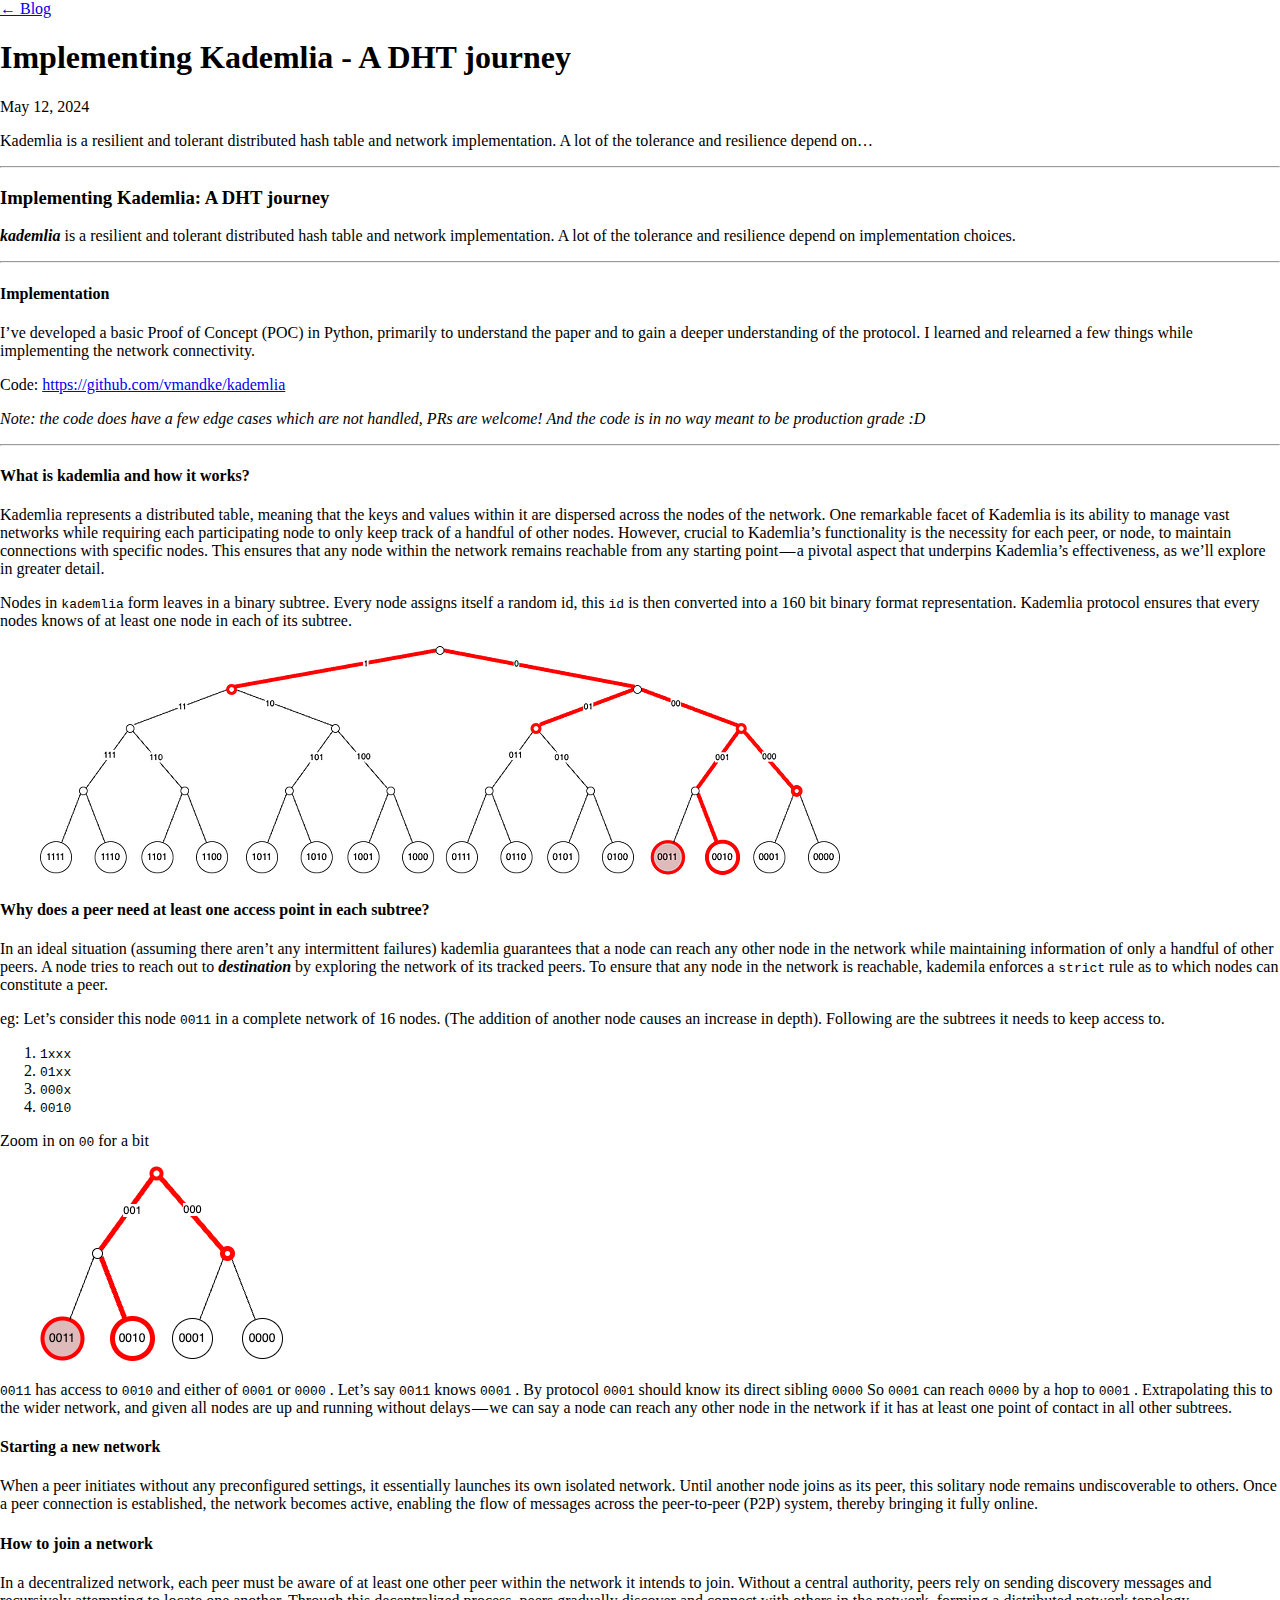
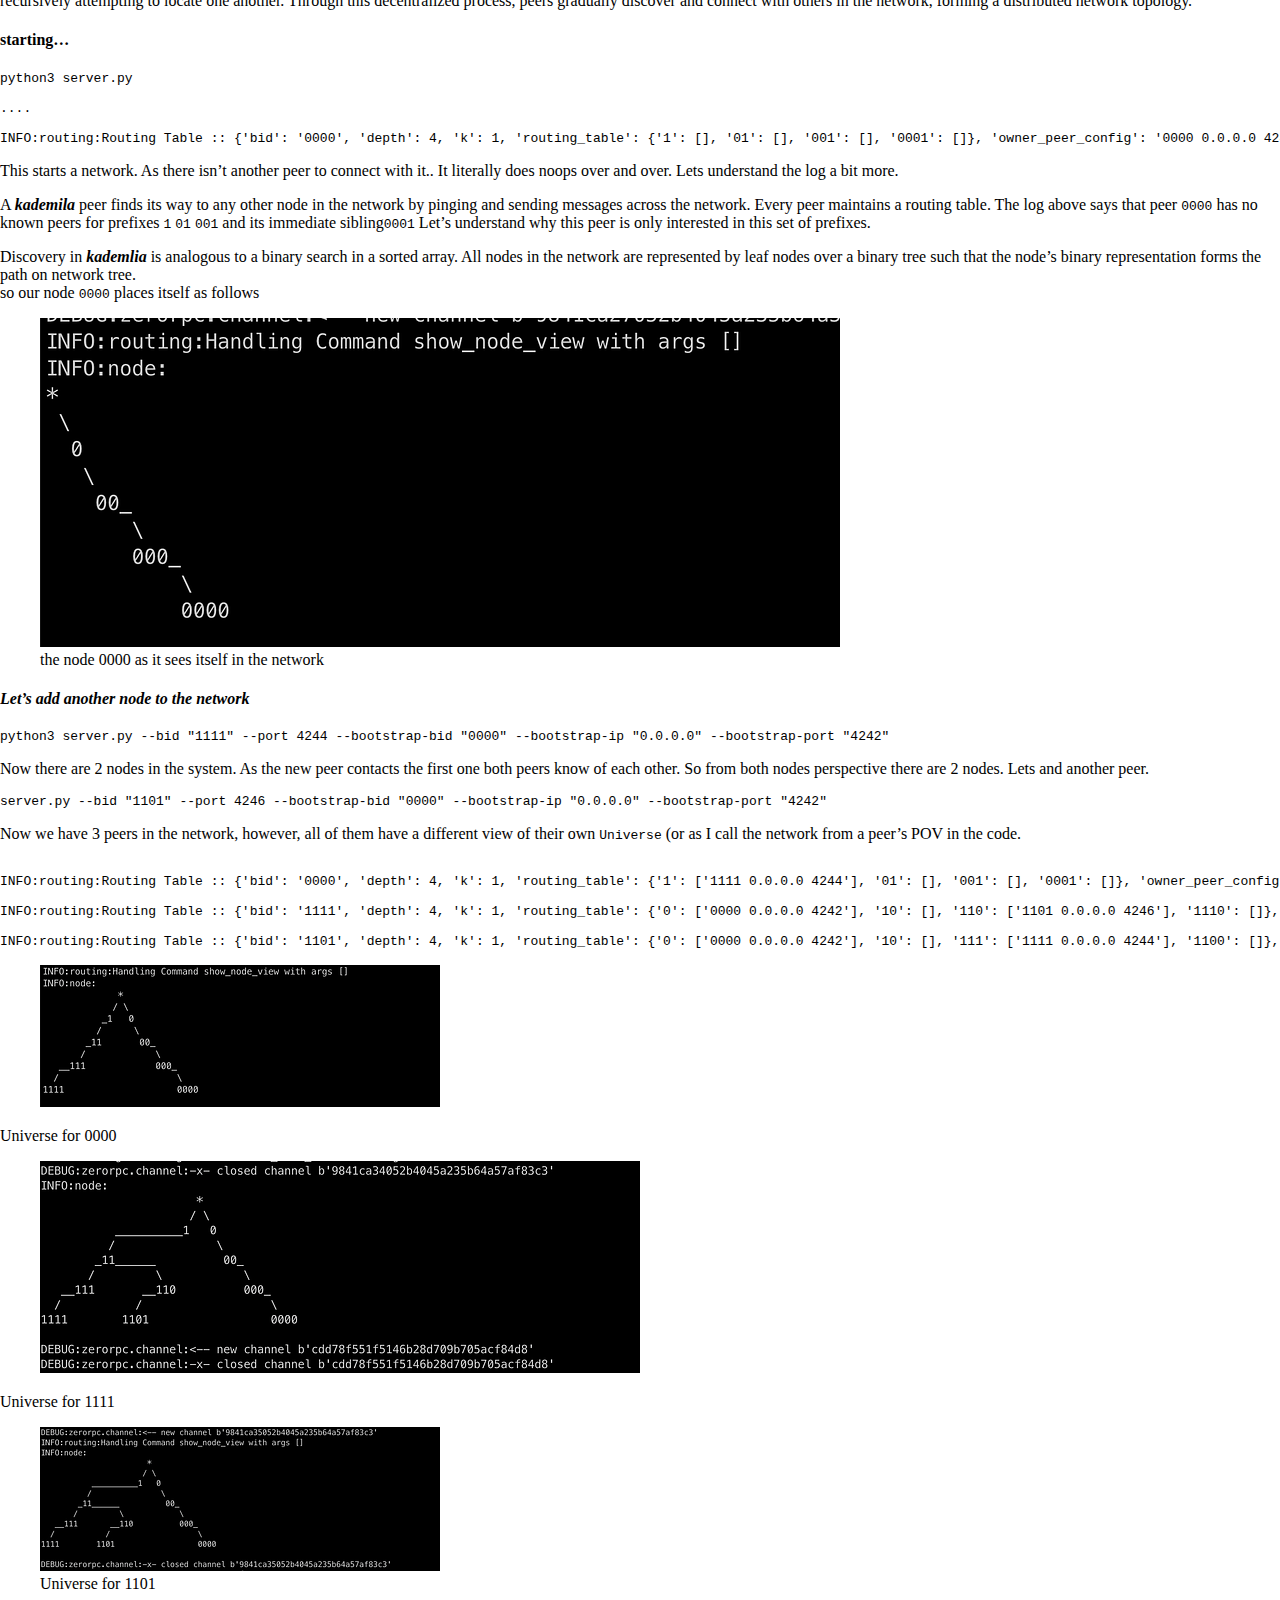
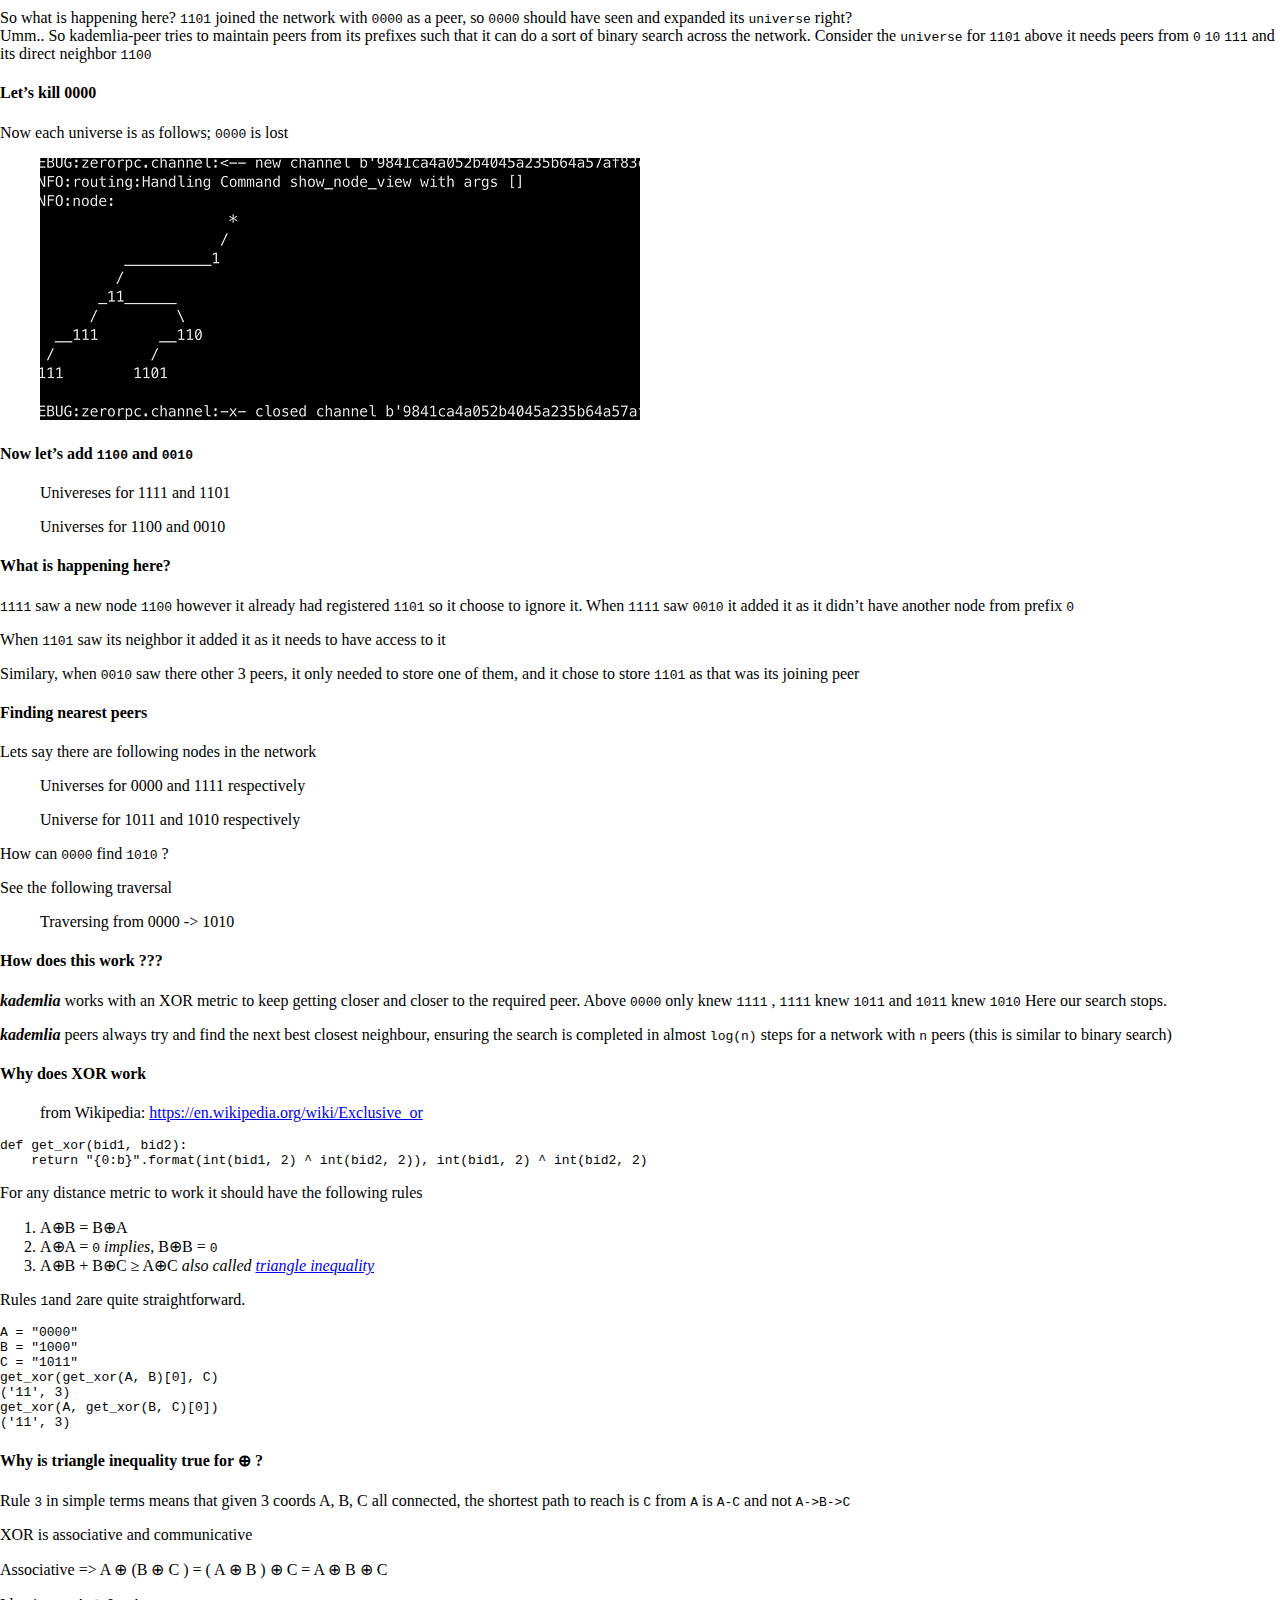
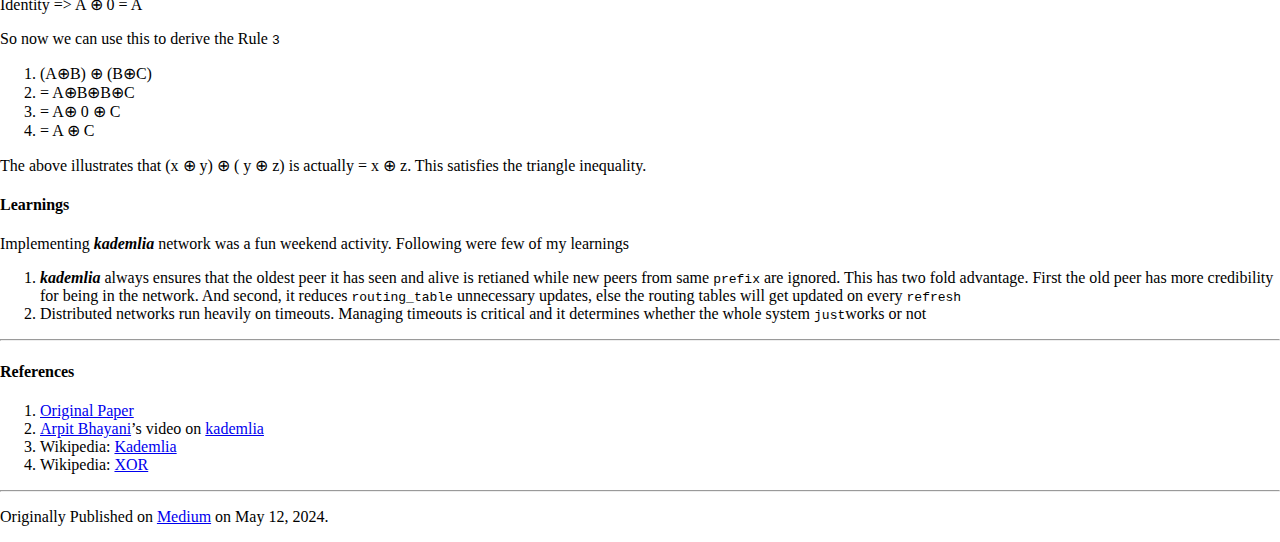
<file: 2024/05/12/implementing-kademlia-a-dht-journey.html>
<!DOCTYPE html>
<html lang="en">
<head>
  <meta charset="UTF-8">
  <meta name="viewport" content="width=device-width, initial-scale=1.0">
  <title>Implementing Kademlia - A DHT journey — Vinaya Mandke</title>
  <link href="/css/minimalist.css" rel="stylesheet">
  <link href="https://fonts.googleapis.com/css2?family=DM+Sans:ital,opsz,wght@0,9..40,300;0,9..40,400;0,9..40,500;1,9..40,300&family=Fraunces:ital,wght@0,600;1,400&display=swap" rel="stylesheet">
</head>
<body>
  <div class="bg-fixed"></div>
  <div class="page-content">
    <article class="post-card">
  
    <a class="back-link" href="/blog/">← Blog</a>
  
  <h1>Implementing Kademlia - A DHT journey</h1>
  
  <p class="post-meta">May 12, 2024</p>
  
  <div class="post-body">
    <p>Kademlia is a resilient and tolerant distributed hash table and network implementation. A lot of the tolerance and resilience depend on…</p>

<hr />

<h3 id="implementing-kademlia-a-dhtjourney">Implementing Kademlia: A DHT journey</h3>

<p><strong><em>kademlia</em></strong> is a resilient and tolerant distributed hash table and network implementation. A lot of the tolerance and resilience depend on implementation choices.</p>

<hr />

<h4 id="implementation">Implementation</h4>

<p>I’ve developed a basic Proof of Concept (POC) in Python, primarily to understand the paper and to gain a deeper understanding of the protocol. I learned and relearned a few things while implementing the network connectivity.</p>

<p>Code: <a href="https://github.com/vmandke/kademlia" class="markup--anchor markup--p-anchor" data-href="https://github.com/vmandke/kademlia" rel="nofollow noopener noopener noopener noopener" target="_blank">https://github.com/vmandke/kademlia</a></p>

<p><em>Note: the code does have a few edge cases which are not handled, PRs are welcome! And the code is in no way meant to be production grade :D</em></p>

<hr />

<h4 id="what-is-kademlia-and-how-itworks">What is kademlia and how it works?</h4>

<p>Kademlia represents a distributed table, meaning that the keys and values within it are dispersed across the nodes of the network. One remarkable facet of Kademlia is its ability to manage vast networks while requiring each participating node to only keep track of a handful of other nodes. However, crucial to Kademlia’s functionality is the necessity for each peer, or node, to maintain connections with specific nodes. This ensures that any node within the network remains reachable from any starting point — a pivotal aspect that underpins Kademlia’s effectiveness, as we’ll explore in greater detail.</p>

<p>Nodes in <code class="language-plaintext highlighter-rouge">kademlia</code> form leaves in a binary subtree. Every node assigns itself a random id, this <code class="language-plaintext highlighter-rouge">id</code> is then converted into a 160 bit binary format representation. Kademlia protocol ensures that every nodes knows of at least one node in each of its subtree.</p>

<figure id="f2ae" class="graf graf--figure graf-after--p">
<img src="/assets/posts/46acbb5f24189d86f1c99a0e0b2fdb9745a2427d.png" class="graf-image" data-image-id="1*qzByDvohsbYHIECxYvCP7A.png" data-width="1025" data-height="293" />
</figure>

<h4 id="why-does-a-peer-need-at-least-one-access-point-in-eachsubtree">Why does a peer need at least one access point in each subtree?</h4>

<p>In an ideal situation (assuming there aren’t any intermittent failures) kademlia guarantees that a node can reach any other node in the network while maintaining information of only a handful of other peers. A node tries to reach out to <strong><em>destination</em></strong> by exploring the network of its tracked peers. To ensure that any node in the network is reachable, kademila enforces a <code class="language-plaintext highlighter-rouge">strict</code> rule as to which nodes can constitute a peer.</p>

<p>eg: Let’s consider this node <code class="language-plaintext highlighter-rouge">0011</code> in a complete network of 16 nodes. (The addition of another node causes an increase in depth). Following are the subtrees it needs to keep access to.</p>

<ol>
  <li><span id="4724"><code class="language-plaintext highlighter-rouge">1xxx</code></span></li>
  <li><span id="9447"><code class="language-plaintext highlighter-rouge">01xx</code></span></li>
  <li><span id="bd62"><code class="language-plaintext highlighter-rouge">000x</code></span></li>
  <li><span id="0926"><code class="language-plaintext highlighter-rouge">0010</code></span></li>
</ol>

<p>Zoom in on <code class="language-plaintext highlighter-rouge">00</code> for a bit</p>

<figure id="72de" class="graf graf--figure graf-after--p">
<img src="/assets/posts/b7e96bd76a8d90ec4fe518ea690905f7a54db1c8.png" class="graf-image" data-image-id="1*Iib14-xE6-B8yDfhr4NCzA.png" data-width="243" data-height="195" />
</figure>

<p><code class="language-plaintext highlighter-rouge">0011</code> has access to <code class="language-plaintext highlighter-rouge">0010</code> and either of <code class="language-plaintext highlighter-rouge">0001</code> or <code class="language-plaintext highlighter-rouge">0000</code> . Let’s say <code class="language-plaintext highlighter-rouge">0011</code> knows <code class="language-plaintext highlighter-rouge">0001</code> . By protocol <code class="language-plaintext highlighter-rouge">0001</code> should know its direct sibling <code class="language-plaintext highlighter-rouge">0000</code> So <code class="language-plaintext highlighter-rouge">0001</code> can reach <code class="language-plaintext highlighter-rouge">0000</code> by a hop to <code class="language-plaintext highlighter-rouge">0001</code> . Extrapolating this to the wider network, and given all nodes are up and running without delays — we can say a node can reach any other node in the network if it has at least one point of contact in all other subtrees.</p>

<h4 id="starting-a-newnetwork">Starting a new network</h4>

<p>When a peer initiates without any preconfigured settings, it essentially launches its own isolated network. Until another node joins as its peer, this solitary node remains undiscoverable to others. Once a peer connection is established, the network becomes active, enabling the flow of messages across the peer-to-peer (P2P) system, thereby bringing it fully online.</p>

<h4 id="how-to-join-anetwork">How to join a network</h4>

<p>In a decentralized network, each peer must be aware of at least one other peer within the network it intends to join. Without a central authority, peers rely on sending discovery messages and recursively attempting to locate one another. Through this decentralized process, peers gradually discover and connect with others in the network, forming a distributed network topology.</p>

<h4 id="starting">starting…</h4>

<pre><code class="language-graf">python3 server.py

....

INFO:routing:Routing Table :: {'bid': '0000', 'depth': 4, 'k': 1, 'routing_table': {'1': [], '01': [], '001': [], '0001': []}, 'owner_peer_config': '0000 0.0.0.0 4242'}
</code></pre>

<p>This starts a network. As there isn’t another peer to connect with it.. It literally does noops over and over. Lets understand the log a bit more.</p>

<p>A <strong><em>kademila</em></strong> peer finds its way to any other node in the network by pinging and sending messages across the network. Every peer maintains a routing table. The log above says that peer <code class="language-plaintext highlighter-rouge">0000</code> has no known peers for prefixes <code class="language-plaintext highlighter-rouge">1</code> <code class="language-plaintext highlighter-rouge">01</code> <code class="language-plaintext highlighter-rouge">001</code> and its immediate sibling<code class="language-plaintext highlighter-rouge">0001</code> Let’s understand why this peer is only interested in this set of prefixes.</p>

<p>Discovery in <strong><em>kademlia</em></strong> is analogous to a binary search in a sorted array. All nodes in the network are represented by leaf nodes over a binary tree such that the node’s binary representation forms the path on network tree. <br />
so our node <code class="language-plaintext highlighter-rouge">0000</code> places itself as follows</p>

<figure id="c2b4" class="graf graf--figure graf-after--p">
<img src="/assets/posts/560ae1a73c716228864e39aeeed7f12698bca88b.png" class="graf-image" data-image-id="1*hb0esG5dLy_87BYZwgeeEQ.png" data-width="1308" data-height="538" />
<figcaption>the node 0000 as it sees itself in the network</figcaption>
</figure>

<h4 id="lets-add-another-node-to-thenetwork"><strong><em>Let’s add another node to the network</em></strong></h4>

<pre><code class="language-graf">python3 server.py --bid "1111" --port 4244 --bootstrap-bid "0000" --bootstrap-ip "0.0.0.0" --bootstrap-port "4242"
</code></pre>

<p>Now there are 2 nodes in the system. As the new peer contacts the first one both peers know of each other. So from both nodes perspective there are 2 nodes. Lets and another peer.</p>

<pre><code class="language-graf">server.py --bid "1101" --port 4246 --bootstrap-bid "0000" --bootstrap-ip "0.0.0.0" --bootstrap-port "4242"
</code></pre>

<p>Now we have 3 peers in the network, however, all of them have a different view of their own <code class="language-plaintext highlighter-rouge">Universe</code> (or as I call the network from a peer’s POV in the code.</p>

<pre><code class="language-graf">
INFO:routing:Routing Table :: {'bid': '0000', 'depth': 4, 'k': 1, 'routing_table': {'1': ['1111 0.0.0.0 4244'], '01': [], '001': [], '0001': []}, 'owner_peer_config': '0000 0.0.0.0 4242'}

INFO:routing:Routing Table :: {'bid': '1111', 'depth': 4, 'k': 1, 'routing_table': {'0': ['0000 0.0.0.0 4242'], '10': [], '110': ['1101 0.0.0.0 4246'], '1110': []}, 'owner_peer_config': '1111 0.0.0.0 4244'}

INFO:routing:Routing Table :: {'bid': '1101', 'depth': 4, 'k': 1, 'routing_table': {'0': ['0000 0.0.0.0 4242'], '10': [], '111': ['1111 0.0.0.0 4244'], '1100': []}, 'owner_peer_config': '1101 0.0.0.0 4246'}
</code></pre>

<figure id="de08" class="graf graf--figure graf--layoutOutsetRow is-partialWidth graf-after--pre" style="width: 33.405%;">
<img src="/assets/posts/447c49d6c6d5c121aef8ffcbeaf35725c6438bb1.png" class="graf-image" data-image-id="1*w7cKdh7n8Mu8l-JdkI1gXA.png" data-width="1490" data-height="530" />
</figure>
<p>Universe for 0000</p>
<figure id="1d36" class="graf graf--figure graf--layoutOutsetRowContinue is-partialWidth graf-after--figure" style="width: 33.678%;">
<img src="/assets/posts/f899871eae258ca0b88b8544d91ec8dacd027225.png" class="graf-image" data-image-id="1*YOHIzxu0GwWrpInBJkMDNw.png" data-width="1774" data-height="626" />
</figure>
<p>Universe for 1111</p>
<figure id="93cf" class="graf graf--figure graf--layoutOutsetRowContinue is-partialWidth graf-after--figure" style="width: 32.917%;">
<img src="/assets/posts/67dc103c341be122707b3d9a5392276021817f51.png" class="graf-image" data-image-id="1*zbFjjzTAVbgNeR2SvraHVw.png" data-width="1734" data-height="626" />
<figcaption>Universe for 1101</figcaption>
</figure>

<p>So what is happening here? <code class="language-plaintext highlighter-rouge">1101</code> joined the network with <code class="language-plaintext highlighter-rouge">0000</code> as a peer, so <code class="language-plaintext highlighter-rouge">0000</code> should have seen and expanded its <code class="language-plaintext highlighter-rouge">universe</code> right?<br />
Umm.. So kademlia-peer tries to maintain peers from its prefixes such that it can do a sort of binary search across the network. Consider the <code class="language-plaintext highlighter-rouge">universe</code> for <code class="language-plaintext highlighter-rouge">1101</code> above it needs peers from <code class="language-plaintext highlighter-rouge">0</code> <code class="language-plaintext highlighter-rouge">10</code> <code class="language-plaintext highlighter-rouge">111</code> and its direct neighbor <code class="language-plaintext highlighter-rouge">1100</code></p>

<h4 id="lets-kill0000">Let’s kill 0000</h4>

<p>Now each universe is as follows; <code class="language-plaintext highlighter-rouge">0000</code> is lost</p>

<figure id="b16b" class="graf graf--figure graf--layoutOutsetRow is-partialWidth graf-after--p" style="width: 45.803%;">
<img src="/assets/posts/7bf1baca8869626838467a80db13159e2465194f.png" class="graf-image" data-image-id="1*sd3XqFZHJqw7k4MxmoZsmQ.png" data-width="1380" data-height="602" />
</figure>

<figure id="7cbc" class="graf graf--figure graf--layoutOutsetRowContinue is-partialWidth graf-after--figure" style="width: 54.197%;">
<span class="image placeholder graf-image" data-original-image-src="https://cdn-images-1.medium.com/max/800/1*tgUg5S3uwSoRxK4lWAm4Rg.png" data-original-image-title="" data-image-id="1*tgUg5S3uwSoRxK4lWAm4Rg.png" data-width="1752" data-height="646"></span>
</figure>

<h4 id="now-lets-add-1100-and0010">Now let’s add <code class="language-plaintext highlighter-rouge">1100</code> and <code class="language-plaintext highlighter-rouge">0010</code></h4>

<figure id="251b" class="graf graf--figure graf--layoutOutsetRow is-partialWidth graf-after--h4" style="width: 50.087%;">
<span class="image placeholder graf-image" data-original-image-src="https://cdn-images-1.medium.com/max/600/1*ZMsvF5N0v6yLjok5tmv8VA.png" data-original-image-title="" data-image-id="1*ZMsvF5N0v6yLjok5tmv8VA.png" data-width="1732" data-height="748"></span>
</figure>

<figure id="61da" class="graf graf--figure graf--layoutOutsetRowContinue is-partialWidth graf-after--figure" style="width: 49.913%;">
<span class="image placeholder graf-image" data-original-image-src="https://cdn-images-1.medium.com/max/600/1*2wWX6kSWc7rbWlWCahokfQ.png" data-original-image-title="" data-image-id="1*2wWX6kSWc7rbWlWCahokfQ.png" data-width="1620" data-height="702" data-is-featured="true"></span>
<figcaption>Univereses for 1111 and 1101</figcaption>
</figure>

<figure id="513a" class="graf graf--figure graf--layoutOutsetRow is-partialWidth graf-after--figure" style="width: 47.091%;">
<span class="image placeholder graf-image" data-original-image-src="https://cdn-images-1.medium.com/max/600/1*8-E7WBTdfw7vKztM_kql6A.png" data-original-image-title="" data-image-id="1*8-E7WBTdfw7vKztM_kql6A.png" data-width="1598" data-height="840"></span>
</figure>

<figure id="f83a" class="graf graf--figure graf--layoutOutsetRowContinue is-partialWidth graf-after--figure" style="width: 52.909%;">
<span class="image placeholder graf-image" data-original-image-src="https://cdn-images-1.medium.com/max/800/1*kbb5HJGXLpbgbpgf1tmHYw.png" data-original-image-title="" data-image-id="1*kbb5HJGXLpbgbpgf1tmHYw.png" data-width="1402" data-height="656"></span>
<figcaption>Universes for 1100 and 0010</figcaption>
</figure>

<h4 id="what-is-happening-here">What is happening here?</h4>

<p><code class="language-plaintext highlighter-rouge">1111</code> saw a new node <code class="language-plaintext highlighter-rouge">1100</code> however it already had registered <code class="language-plaintext highlighter-rouge">1101</code> so it choose to ignore it. When <code class="language-plaintext highlighter-rouge">1111</code> saw <code class="language-plaintext highlighter-rouge">0010</code> it added it as it didn’t have another node from prefix <code class="language-plaintext highlighter-rouge">0</code></p>

<p>When <code class="language-plaintext highlighter-rouge">1101</code> saw its neighbor it added it as it needs to have access to it</p>

<p>Similary, when <code class="language-plaintext highlighter-rouge">0010</code> saw there other 3 peers, it only needed to store one of them, and it chose to store <code class="language-plaintext highlighter-rouge">1101</code> as that was its joining peer</p>

<h4 id="finding-nearestpeers"><strong>Finding nearest peers</strong></h4>

<p>Lets say there are following nodes in the network</p>

<figure id="c558" class="graf graf--figure graf--layoutOutsetRow is-partialWidth graf-after--p" style="width: 32.873%;">
<span class="image placeholder graf-image" data-original-image-src="https://cdn-images-1.medium.com/max/400/1*rjSKOAatf4-ErWPv6gjnQw.png" data-original-image-title="" data-image-id="1*rjSKOAatf4-ErWPv6gjnQw.png" data-width="1510" data-height="628"></span>
</figure>

<figure id="79d6" class="graf graf--figure graf--layoutOutsetRowContinue is-partialWidth graf-after--figure" style="width: 67.127%;">
<span class="image placeholder graf-image" data-original-image-src="https://cdn-images-1.medium.com/max/1000/1*zMFdqK_6DfKkYvM6MrxYyg.png" data-original-image-title="" data-image-id="1*zMFdqK_6DfKkYvM6MrxYyg.png" data-width="3456" data-height="704"></span>
<figcaption>Universes for 0000 and 1111 respectively</figcaption>
</figure>

<figure id="a239" class="graf graf--figure graf--layoutOutsetRow is-partialWidth graf-after--figure" style="width: 49.157%;">
<span class="image placeholder graf-image" data-original-image-src="https://cdn-images-1.medium.com/max/600/1*5V7vc-3jQR2f2R2c3D34hQ.png" data-original-image-title="" data-image-id="1*5V7vc-3jQR2f2R2c3D34hQ.png" data-width="3456" data-height="770"></span>
</figure>

<figure id="ace4" class="graf graf--figure graf--layoutOutsetRowContinue is-partialWidth graf-after--figure" style="width: 50.843%;">
<span class="image placeholder graf-image" data-original-image-src="https://cdn-images-1.medium.com/max/800/1*f40S2BEUJ0CtWlYblSkNXg.png" data-original-image-title="" data-image-id="1*f40S2BEUJ0CtWlYblSkNXg.png" data-width="3444" data-height="742"></span>
<figcaption>Universe for 1011 and 1010 respectively</figcaption>
</figure>

<p>How can <code class="language-plaintext highlighter-rouge">0000</code> find <code class="language-plaintext highlighter-rouge">1010</code> ?</p>

<p>See the following traversal</p>

<figure id="cf5c" class="graf graf--figure graf--layoutOutsetCenter graf-after--p">
<span class="image placeholder graf-image" data-original-image-src="https://cdn-images-1.medium.com/max/1200/1*V02vl7dPbircjKiGtsRGqQ.png" data-original-image-title="" data-image-id="1*V02vl7dPbircjKiGtsRGqQ.png" data-width="2092" data-height="484"></span>
<figcaption>Traversing from 0000 -&gt; 1010</figcaption>
</figure>

<h4 id="how-does-this-work">How does this work ???</h4>

<p><strong><em>kademlia</em></strong> works with an XOR metric to keep getting closer and closer to the required peer. Above <code class="language-plaintext highlighter-rouge">0000</code> only knew <code class="language-plaintext highlighter-rouge">1111</code> , <code class="language-plaintext highlighter-rouge">1111</code> knew <code class="language-plaintext highlighter-rouge">1011</code> and <code class="language-plaintext highlighter-rouge">1011</code> knew <code class="language-plaintext highlighter-rouge">1010</code> Here our search stops.</p>

<p><strong><em>kademlia</em></strong> peers always try and find the next best closest neighbour, ensuring the search is completed in almost <code class="language-plaintext highlighter-rouge">log(n)</code> steps for a network with <code class="language-plaintext highlighter-rouge">n</code> peers (this is similar to binary search)</p>

<h4 id="why-does-xorwork">Why does XOR work</h4>

<figure id="5959" class="graf graf--figure graf-after--h4">
<span class="image placeholder graf-image" data-original-image-src="https://cdn-images-1.medium.com/max/800/1*PorazQSBqsVtwwXVSgGcFQ.png" data-original-image-title="" data-image-id="1*PorazQSBqsVtwwXVSgGcFQ.png" data-width="1036" data-height="402"></span>
<figcaption>from Wikipedia: <a href="https://en.wikipedia.org/wiki/Exclusive_or" class="markup--anchor markup--figure-anchor" data-href="https://en.wikipedia.org/wiki/Exclusive_or" rel="nofollow noopener" target="_blank">https://en.wikipedia.org/wiki/Exclusive_or</a></figcaption>
</figure>

<pre><code class="language-graf">def get_xor(bid1, bid2):
    return "{0:b}".format(int(bid1, 2) ^ int(bid2, 2)), int(bid1, 2) ^ int(bid2, 2)
</code></pre>

<p>For any distance metric to work it should have the following rules</p>

<ol>
  <li><span id="4c27">A⊕B = B⊕A</span></li>
  <li><span id="03aa">A⊕A = <code class="language-plaintext highlighter-rouge">0</code> <em>implies</em>, B⊕B = <code class="language-plaintext highlighter-rouge">0</code></span></li>
  <li><span id="0e3e">A⊕B + B⊕C ≥ A⊕C <em>also called</em> <a href="https://en.wikipedia.org/wiki/Triangle_inequality" class="markup--anchor markup--li-anchor" data-href="https://en.wikipedia.org/wiki/Triangle_inequality" rel="noopener" target="_blank" title="Triangle inequality"><em>triangle inequality</em></a></span></li>
</ol>

<p>Rules <code class="language-plaintext highlighter-rouge">1</code>and <code class="language-plaintext highlighter-rouge">2</code>are quite straightforward.</p>

<pre><code class="language-graf">A = "0000"
B = "1000"
C = "1011"
get_xor(get_xor(A, B)[0], C)
('11', 3)
get_xor(A, get_xor(B, C)[0])
('11', 3)
</code></pre>

<h4 id="why-is-triangle-inequality-true-for-">Why is triangle inequality true for ⊕ ?</h4>

<p>Rule <code class="language-plaintext highlighter-rouge">3</code> in simple terms means that given 3 coords A, B, C all connected, the shortest path to reach is <code class="language-plaintext highlighter-rouge">C</code> from <code class="language-plaintext highlighter-rouge">A</code> is <code class="language-plaintext highlighter-rouge">A-C</code> and not <code class="language-plaintext highlighter-rouge">A-&gt;B-&gt;C</code></p>

<p>XOR is associative and communicative</p>

<p>Associative =&gt; A ⊕ (B ⊕ C ) = ( A ⊕ B ) ⊕ C = A ⊕ B ⊕ C</p>

<p>Identity =&gt; A ⊕ 0 = A</p>

<p>So now we can use this to derive the Rule <code class="language-plaintext highlighter-rouge">3</code></p>

<ol>
  <li><span id="2c8c">(A⊕B) ⊕ (B⊕C)</span></li>
  <li><span id="3cdf">= A⊕B⊕B⊕C</span></li>
  <li><span id="7787">= A⊕ 0 ⊕ C</span></li>
  <li><span id="6b65">= A ⊕ C</span></li>
</ol>

<p>The above illustrates that (x ⊕ y) ⊕ ( y ⊕ z) is actually = x ⊕ z. This satisfies the triangle inequality.</p>

<h4 id="learnings">Learnings</h4>

<p>Implementing <strong><em>kademlia</em></strong> network was a fun weekend activity. Following were few of my learnings</p>

<ol>
  <li><span id="d3b7"><strong><em>kademlia</em></strong> always ensures that the oldest peer it has seen and alive is retianed while new peers from same <code class="language-plaintext highlighter-rouge">prefix</code> are ignored. This has two fold advantage. First the old peer has more credibility for being in the network. And second, it reduces <code class="language-plaintext highlighter-rouge">routing_table</code> unnecessary updates, else the routing tables will get updated on every <code class="language-plaintext highlighter-rouge">refresh</code></span></li>
  <li><span id="095d">Distributed networks run heavily on timeouts. Managing timeouts is critical and it determines whether the whole system <code class="language-plaintext highlighter-rouge">just</code>works or not</span></li>
</ol>

<hr />

<h4 id="references">References</h4>

<ol>
  <li><span id="6275"><a href="https://pdos.csail.mit.edu/~petar/papers/maymounkov-kademlia-lncs.pdf" class="markup--anchor markup--li-anchor" data-href="https://pdos.csail.mit.edu/~petar/papers/maymounkov-kademlia-lncs.pdf" rel="noopener" target="_blank">Original Paper</a></span></li>
  <li><span id="79b4"><a href="https://www.youtube.com/@AsliEngineering" class="markup--anchor markup--li-anchor" data-href="https://www.youtube.com/@AsliEngineering" rel="noopener" target="_blank">Arpit Bhayani</a>’s video on <a href="https://youtu.be/_kCHOpINA5g?feature=shared" class="markup--anchor markup--li-anchor" data-href="https://youtu.be/_kCHOpINA5g?feature=shared" rel="noopener" target="_blank">kademlia</a></span></li>
  <li><span id="c6e7">Wikipedia: <a href="https://en.wikipedia.org/wiki/Kademlia#System_details" class="markup--anchor markup--li-anchor" data-href="https://en.wikipedia.org/wiki/Kademlia#System_details" rel="noopener" target="_blank">Kademlia</a></span></li>
  <li><span id="8daa">Wikipedia: <a href="https://en.wikipedia.org/wiki/Exclusive_or" class="markup--anchor markup--li-anchor" data-href="https://en.wikipedia.org/wiki/Exclusive_or" rel="noopener" target="_blank">XOR</a></span></li>
</ol>

<hr />
<p>Originally Published on <a href="https://medium.com/@vmandke">Medium</a> on May 12, 2024.</p>

  </div>
</article>
  </div>
  <script src="/js/minimalist.js"></script>
</body>
</html>
</file>
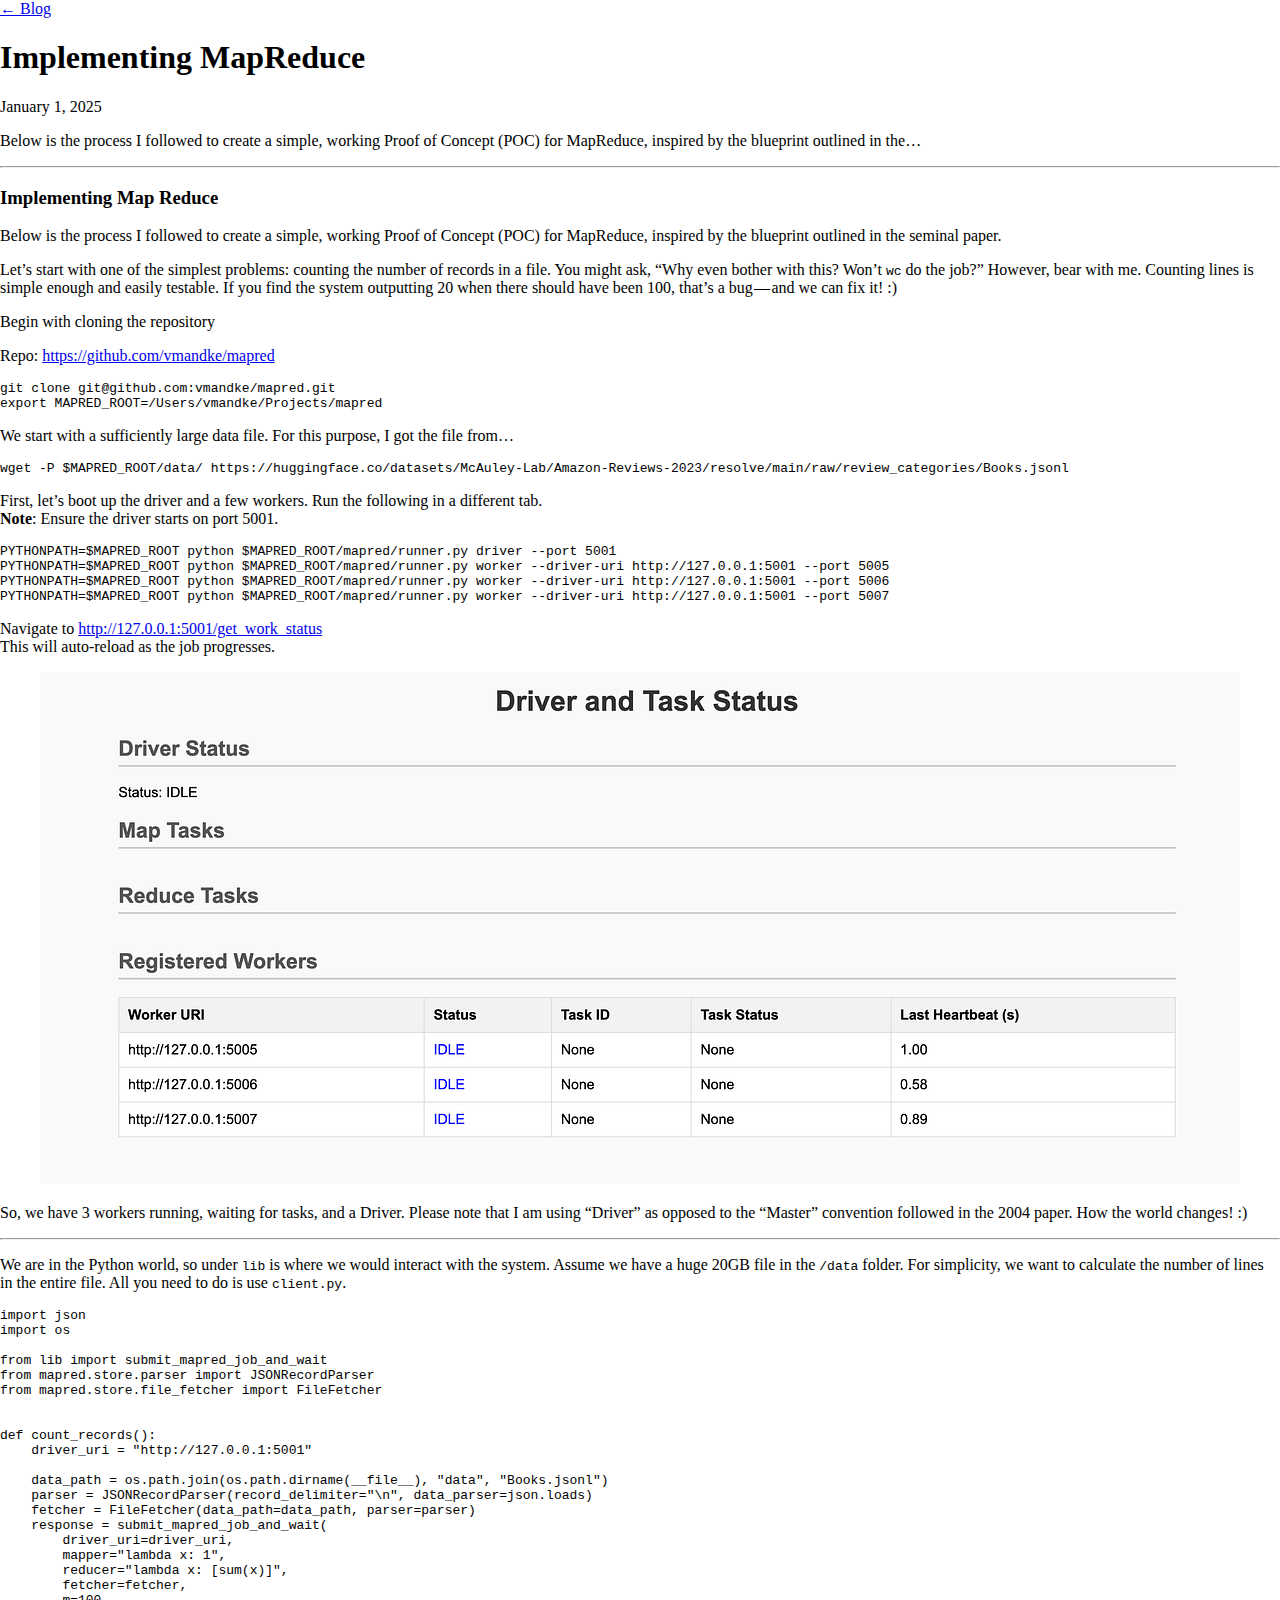
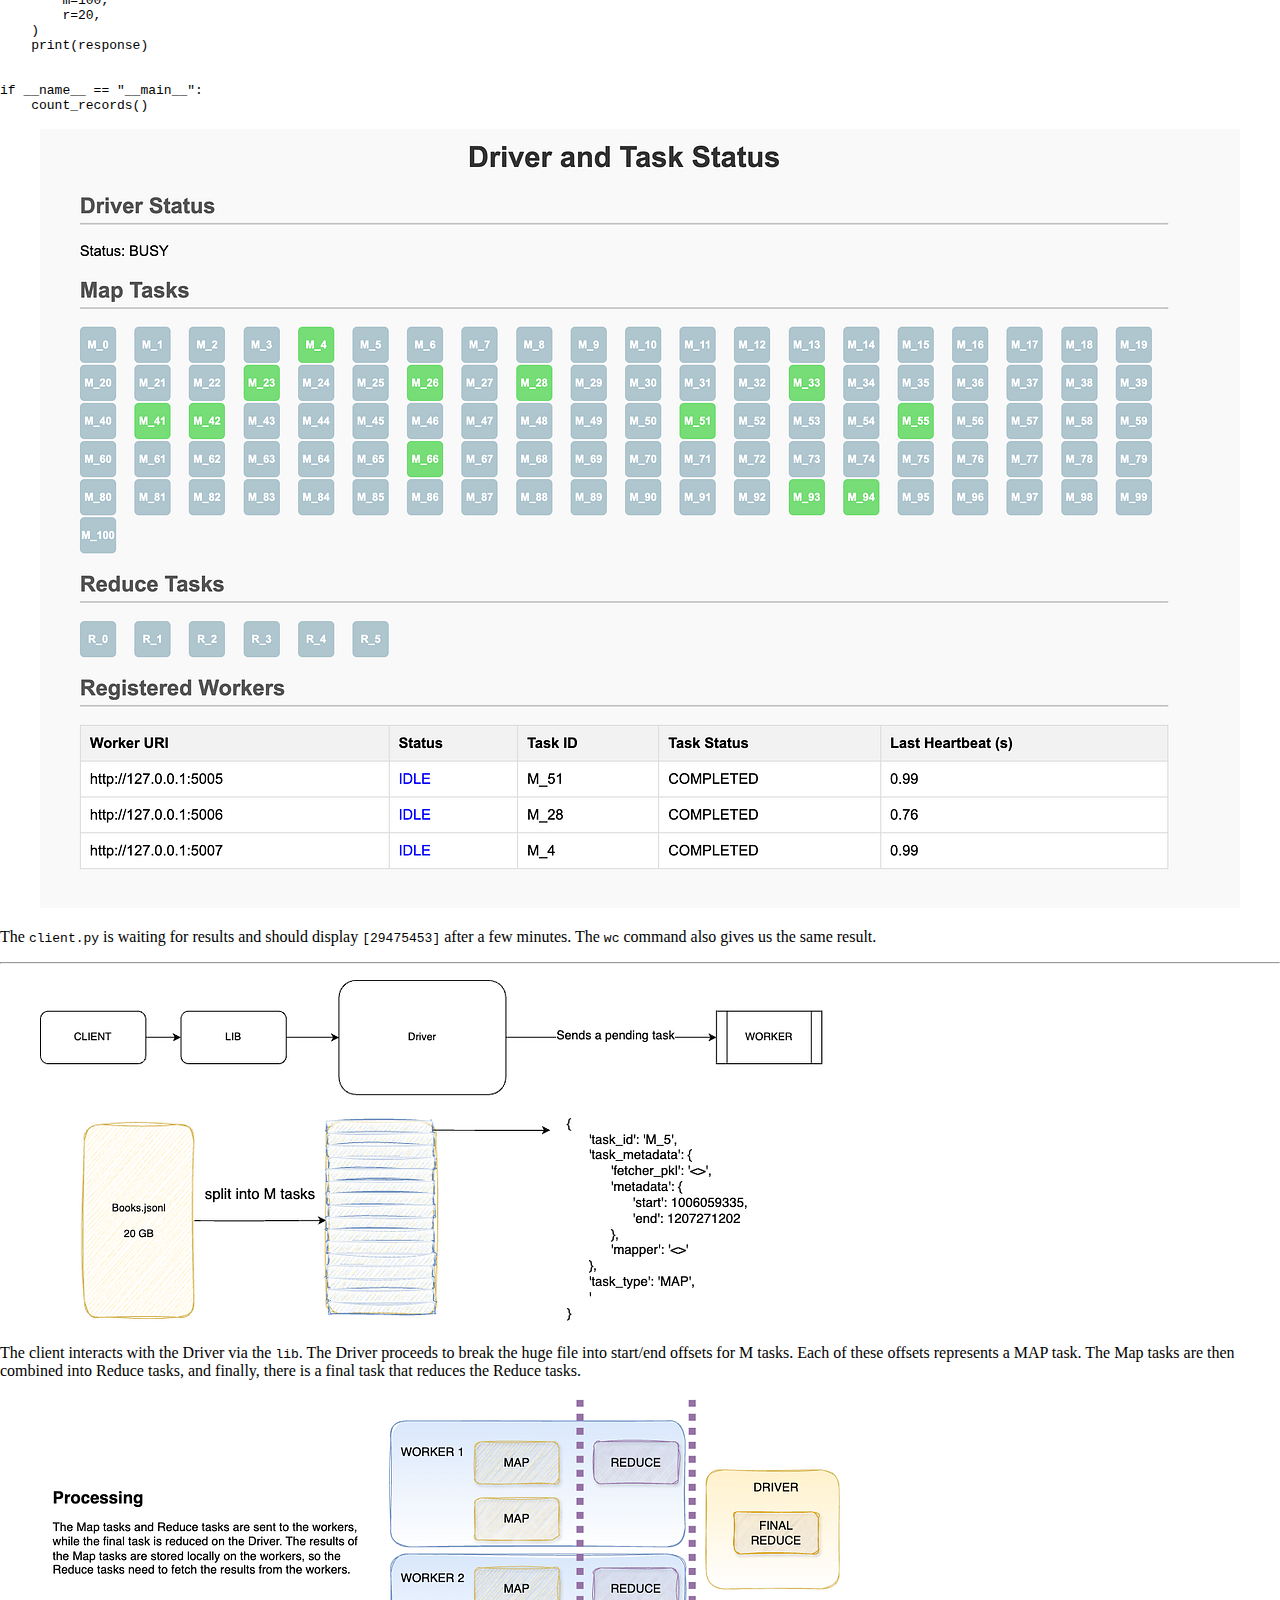
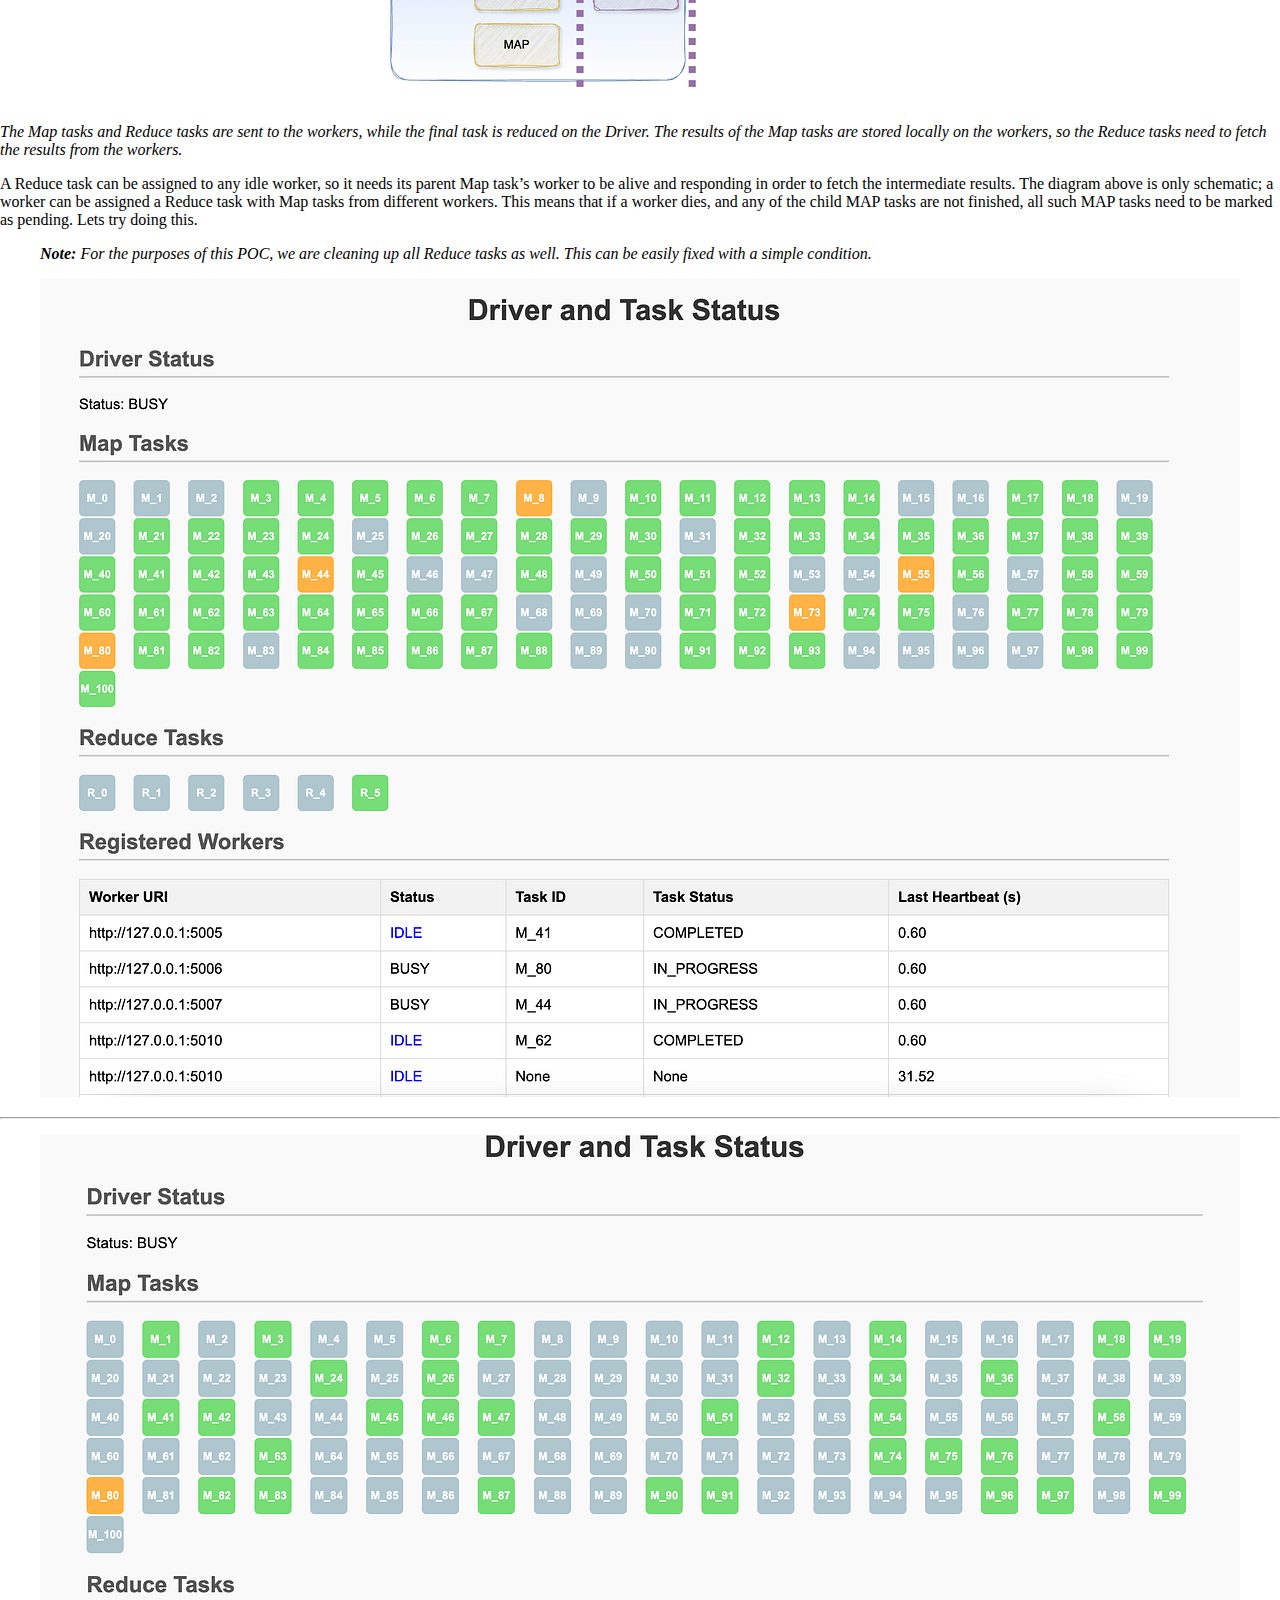
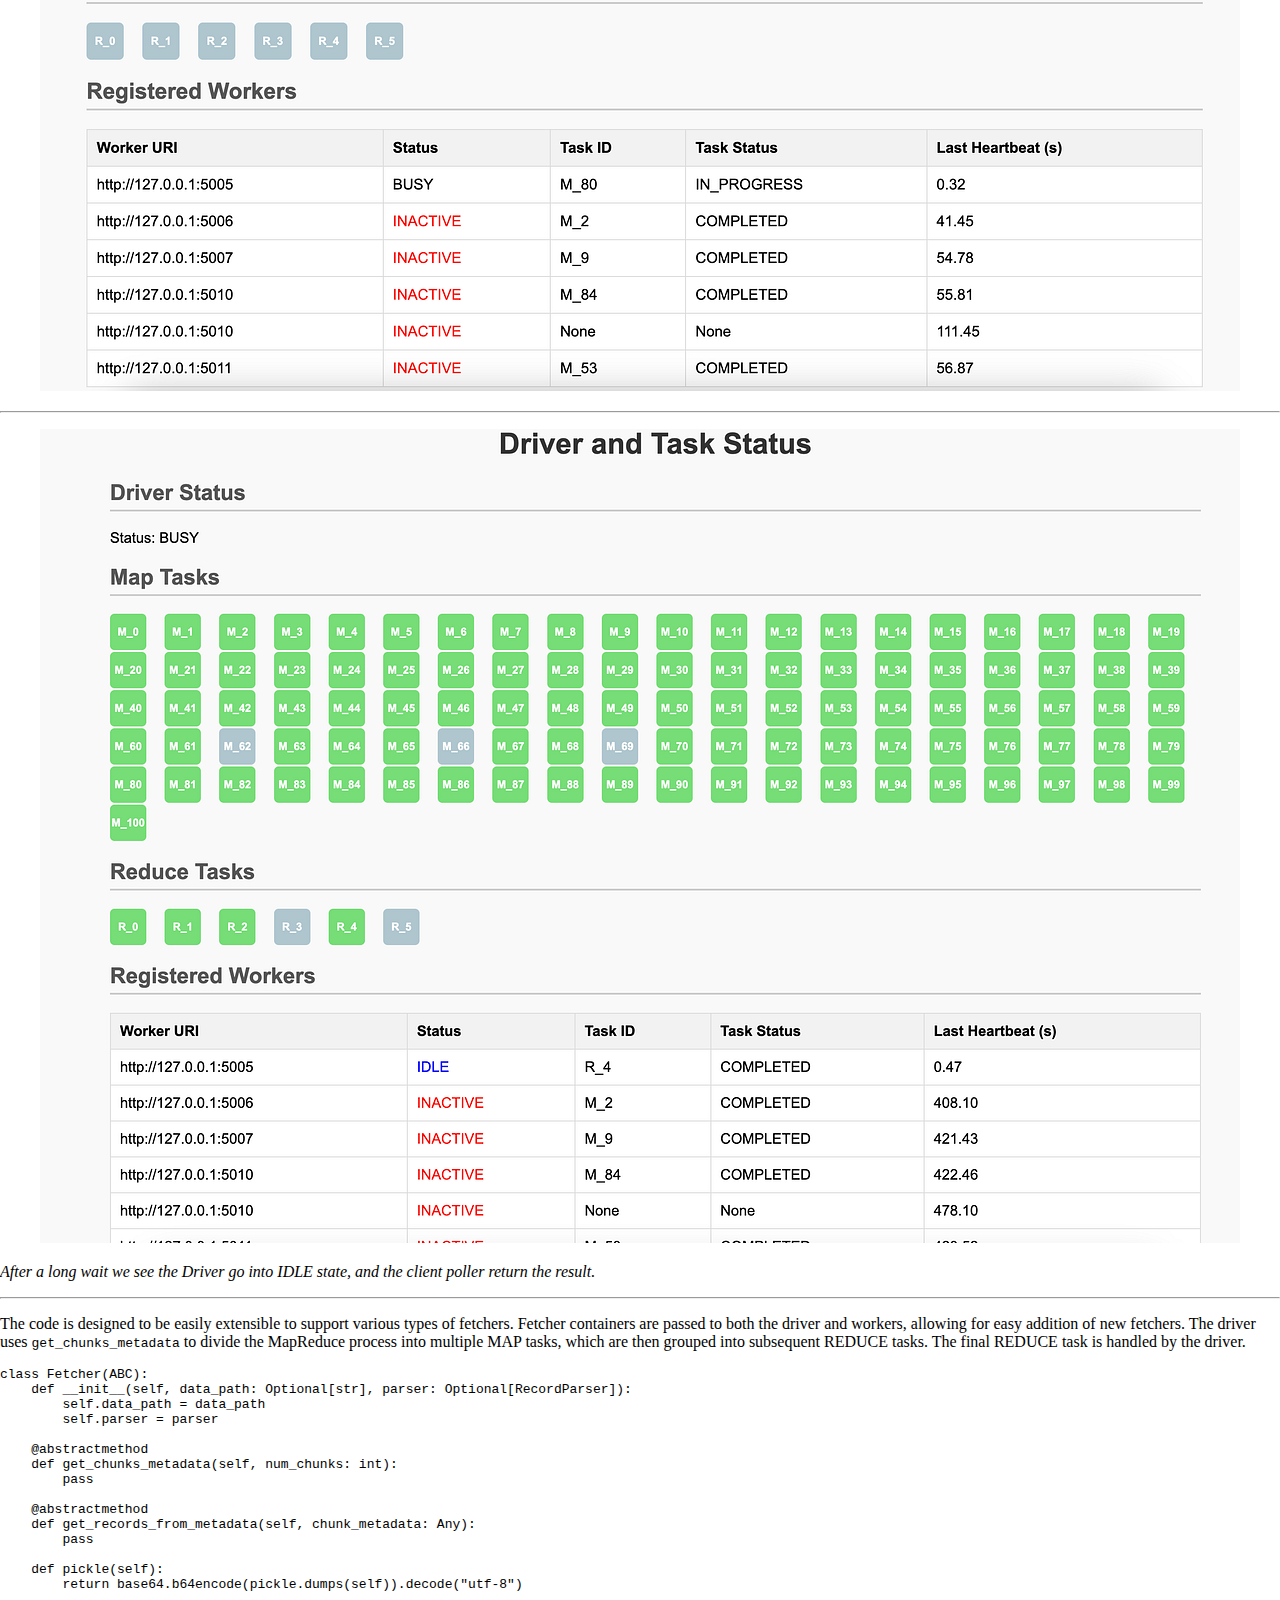
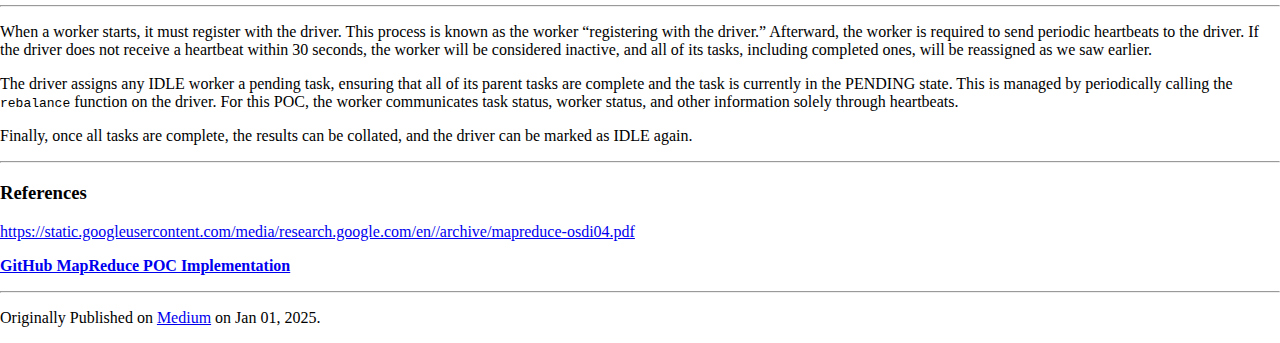
<file: 2025/01/01/implementing-mapreduce.html>
<!DOCTYPE html>
<html lang="en">
<head>
  <meta charset="UTF-8">
  <meta name="viewport" content="width=device-width, initial-scale=1.0">
  <title>Implementing MapReduce — Vinaya Mandke</title>
  <link href="/css/minimalist.css" rel="stylesheet">
  <link href="https://fonts.googleapis.com/css2?family=DM+Sans:ital,opsz,wght@0,9..40,300;0,9..40,400;0,9..40,500;1,9..40,300&family=Fraunces:ital,wght@0,600;1,400&display=swap" rel="stylesheet">
</head>
<body>
  <div class="bg-fixed"></div>
  <div class="page-content">
    <article class="post-card">
  
    <a class="back-link" href="/blog/">← Blog</a>
  
  <h1>Implementing MapReduce</h1>
  
  <p class="post-meta">January 1, 2025</p>
  
  <div class="post-body">
    <p>Below is the process I followed to create a simple, working Proof of Concept (POC) for MapReduce, inspired by the blueprint outlined in the…</p>

<hr />

<h3 id="implementing-mapreduce">Implementing Map Reduce</h3>

<p>Below is the process I followed to create a simple, working Proof of Concept (POC) for MapReduce, inspired by the blueprint outlined in the seminal paper.</p>

<p>Let’s start with one of the simplest problems: counting the number of records in a file. You might ask, “Why even bother with this? Won’t <code class="language-plaintext highlighter-rouge">wc</code> do the job?” However, bear with me. Counting lines is simple enough and easily testable. If you find the system outputting 20 when there should have been 100, that’s a bug — and we can fix it! :)</p>

<p>Begin with cloning the repository</p>

<p>Repo: <a href="https://github.com/vmandke/mapred/tree/main" class="markup--anchor markup--p-anchor" data-href="https://github.com/vmandke/mapred/tree/main" rel="nofollow noopener" target="_blank">https://github.com/vmandke/mapred</a></p>

<pre><code class="language-graf">git clone git@github.com:vmandke/mapred.git
export MAPRED_ROOT=/Users/vmandke/Projects/mapred
</code></pre>

<p>We start with a sufficiently large data file. For this purpose, I got the file from…</p>

<pre><code class="language-graf">wget -P $MAPRED_ROOT/data/ https://huggingface.co/datasets/McAuley-Lab/Amazon-Reviews-2023/resolve/main/raw/review_categories/Books.jsonl
</code></pre>

<p>First, let’s boot up the driver and a few workers. Run the following in a different tab.<br />
<strong>Note</strong>: Ensure the driver starts on port 5001.</p>

<pre><code class="language-graf">PYTHONPATH=$MAPRED_ROOT python $MAPRED_ROOT/mapred/runner.py driver --port 5001
PYTHONPATH=$MAPRED_ROOT python $MAPRED_ROOT/mapred/runner.py worker --driver-uri http://127.0.0.1:5001 --port 5005
PYTHONPATH=$MAPRED_ROOT python $MAPRED_ROOT/mapred/runner.py worker --driver-uri http://127.0.0.1:5001 --port 5006
PYTHONPATH=$MAPRED_ROOT python $MAPRED_ROOT/mapred/runner.py worker --driver-uri http://127.0.0.1:5001 --port 5007
</code></pre>

<p>Navigate to <a href="http://127.0.0.1:5001/get_work_status" class="markup--anchor markup--p-anchor" data-href="http://127.0.0.1:5001/get_work_status" rel="nofollow noopener noopener" target="_blank">http://127.0.0.1:5001/get_work_status</a><br />
This will auto-reload as the job progresses.</p>

<figure id="36b1" class="graf graf--figure graf--layoutOutsetCenter graf-after--p">
<img src="/assets/posts/3d000b9a378746f0932646668aed87f1e4680a98.png" class="graf-image" data-image-id="1*f_e3LKT0pWEGtOVqTB7-RA.png" data-width="2724" data-height="1162" data-is-featured="true" />
</figure>

<p>So, we have 3 workers running, waiting for tasks, and a Driver. Please note that I am using “Driver” as opposed to the “Master” convention followed in the 2004 paper. How the world changes! :)</p>

<hr />

<p>We are in the Python world, so under <code class="language-plaintext highlighter-rouge">lib</code> is where we would interact with the system. Assume we have a huge 20GB file in the <code class="language-plaintext highlighter-rouge">/data</code> folder. For simplicity, we want to calculate the number of lines in the entire file. All you need to do is use <code class="language-plaintext highlighter-rouge">client.py</code>.</p>

<pre><code class="language-graf">import json
import os

from lib import submit_mapred_job_and_wait
from mapred.store.parser import JSONRecordParser
from mapred.store.file_fetcher import FileFetcher


def count_records():
    driver_uri = "http://127.0.0.1:5001"

    data_path = os.path.join(os.path.dirname(__file__), "data", "Books.jsonl")
    parser = JSONRecordParser(record_delimiter="\n", data_parser=json.loads)
    fetcher = FileFetcher(data_path=data_path, parser=parser)
    response = submit_mapred_job_and_wait(
        driver_uri=driver_uri,
        mapper="lambda x: 1",
        reducer="lambda x: [sum(x)]",
        fetcher=fetcher,
        m=100,
        r=20,
    )
    print(response)


if __name__ == "__main__":
    count_records()
</code></pre>

<figure id="e462" class="graf graf--figure graf--layoutOutsetCenter graf-after--pre">
<img src="/assets/posts/2bed019d9baa895d6791bddffba8c9fe48c76a33.png" class="graf-image" data-image-id="1*l_9X5lgHfnL6udieP4Iueg.png" data-width="2646" data-height="1718" />
</figure>

<p>The <code class="language-plaintext highlighter-rouge">client.py</code> is waiting for results and should display <code class="language-plaintext highlighter-rouge">[29475453]</code> after a few minutes. The <code class="language-plaintext highlighter-rouge">wc</code> command also gives us the same result.</p>

<hr />

<figure id="c327" class="graf graf--figure graf--leading">
<img src="/assets/posts/85849b9a5c47f6664cd5cbf2345efaa04adf649e.png" class="graf-image" data-image-id="1*yRXuOYyFEbA-UycLTapCLw.png" data-width="902" data-height="388" />
</figure>

<p>The client interacts with the Driver via the <code class="language-plaintext highlighter-rouge">lib</code>. The Driver proceeds to break the huge file into start/end offsets for M tasks. Each of these offsets represents a MAP task. The Map tasks are then combined into Reduce tasks, and finally, there is a final task that reduces the Reduce tasks.</p>

<figure id="f5ba" class="graf graf--figure graf-after--p">
<img src="/assets/posts/0aec85ecc83245dba0f6c150d74bd685fb3f8c14.png" class="graf-image" data-image-id="1*gXvA8o6h8aPbPtw9IMau-Q.png" data-width="1130" data-height="434" />
</figure>

<p><em>The Map tasks and Reduce tasks are sent to the workers, while the final task is reduced on the Driver. The results of the Map tasks are stored locally on the workers, so the Reduce tasks need to fetch the results from the workers.</em></p>

<p>A Reduce task can be assigned to any idle worker, so it needs its parent Map task’s worker to be alive and responding in order to fetch the intermediate results. The diagram above is only schematic; a worker can be assigned a Reduce task with Map tasks from different workers. This means that if a worker dies, and any of the child MAP tasks are not finished, all such MAP tasks need to be marked as pending. Lets try doing this.</p>

<blockquote>
  <p><strong><em>Note:</em></strong> <em>For the purposes of this POC, we are cleaning up all Reduce tasks as well. This can be easily fixed with a simple condition.</em></p>
</blockquote>

<figure id="3f1e" class="graf graf--figure graf--layoutOutsetCenter graf-after--blockquote">
<img src="/assets/posts/d7f95af67e5b59bea0947654093a9a9c0acf07fe.png" class="graf-image" data-image-id="1*FL-XbDdXXSHBXK4J_Oxzig.png" data-width="2642" data-height="1800" />
</figure>

<hr />
<figure id="3e32" class="graf graf--figure graf--layoutOutsetCenter graf-after--figure">
<img src="/assets/posts/368c16dea2c996b36dfb3e02815200fc91f8367c.png" class="graf-image" data-image-id="1*VOSX5NvWSEOH80xrfwlNhw.png" data-width="2580" data-height="1840" />
</figure>

<hr />
<figure id="9373" class="graf graf--figure graf--layoutOutsetCenter graf-after--figure">
<img src="/assets/posts/2bbba5b3547f8ded2cfd2835d15afadafdc97540.png" class="graf-image" data-image-id="1*l8k1ta8D8n9QR4jlLmOqMA.png" data-width="2640" data-height="1790" />
</figure>

<p><em>After a long wait we see the Driver go into IDLE state, and the client poller return the result.</em></p>

<hr />

<p>The code is designed to be easily extensible to support various types of fetchers. Fetcher containers are passed to both the driver and workers, allowing for easy addition of new fetchers. The driver uses <code class="language-plaintext highlighter-rouge">get_chunks_metadata</code> to divide the MapReduce process into multiple MAP tasks, which are then grouped into subsequent REDUCE tasks. The final REDUCE task is handled by the driver.</p>

<pre><code class="language-graf">class Fetcher(ABC):
    def __init__(self, data_path: Optional[str], parser: Optional[RecordParser]):
        self.data_path = data_path
        self.parser = parser

    @abstractmethod
    def get_chunks_metadata(self, num_chunks: int):
        pass

    @abstractmethod
    def get_records_from_metadata(self, chunk_metadata: Any):
        pass

    def pickle(self):
        return base64.b64encode(pickle.dumps(self)).decode("utf-8")
</code></pre>

<hr />

<p>When a worker starts, it must register with the driver. This process is known as the worker “registering with the driver.” Afterward, the worker is required to send periodic heartbeats to the driver. If the driver does not receive a heartbeat within 30 seconds, the worker will be considered inactive, and all of its tasks, including completed ones, will be reassigned as we saw earlier.</p>

<p>The driver assigns any IDLE worker a pending task, ensuring that all of its parent tasks are complete and the task is currently in the PENDING state. This is managed by periodically calling the <code class="language-plaintext highlighter-rouge">rebalance</code> function on the driver. For this POC, the worker communicates task status, worker status, and other information solely through heartbeats.</p>

<p>Finally, once all tasks are complete, the results can be collated, and the driver can be marked as IDLE again.</p>

<hr />

<h3 id="references">References</h3>

<p><a href="https://static.googleusercontent.com/media/research.google.com/en//archive/mapreduce-osdi04.pdf" class="markup--anchor markup--p-anchor" data-href="https://static.googleusercontent.com/media/research.google.com/en//archive/mapreduce-osdi04.pdf" rel="nofollow noopener" target="_blank">https://static.googleusercontent.com/media/research.google.com/en//archive/mapreduce-osdi04.pdf</a></p>

<p><a href="https://github.com/vmandke/mapred" class="markup--anchor markup--mixtapeEmbed-anchor" data-href="https://github.com/vmandke/mapred" title="https://github.com/vmandke/mapred"><strong>GitHub MapReduce POC Implementation</strong><br /></a></p>

<hr />
<p>Originally Published on <a href="https://medium.com/@vmandke">Medium</a> on Jan 01, 2025.</p>

  </div>
</article>
  </div>
  <script src="/js/minimalist.js"></script>
</body>
</html>
</file>
<file: css/minimalist.css>
body {
    margin: 0px;
}

.reviewsmast {
    min-height: 30rem;
    height: 100vh;
    position: relative;
    display: table;
    width: 100%;
    background: url(../img/minimalist-pencils-foto-garage-ag-161525-unsplash.jpg);
    background-position: center 75%;;
    background-repeat: no-repeat;
    background-size: cover;
    overflow: hidden;
}

.masthead {
    min-height: 30rem;
    height: 100vh;
    position: relative;
    display: table;
    width: 100%;
    background: url(../img/minimalist-pencils-foto-garage-ag-161525-unsplash.jpg);
    background-position: center 75%;
    background-repeat: no-repeat;
    background-size: cover;
    overflow: hidden;
    -webkit-animation: fadein 3s; /* Safari and Chrome */
    -moz-animation: fadein 3s; /* Firefox */
    -ms-animation: fadein 3s; /* Internet Explorer */
    -o-animation: fadein 3s; /* Opera */
    /*background: -webkit-linear-gradient(300deg, rgb(180, 163, 156) 0%, rgb(249, 240, 237) 100%);
    background: -o-linear-gradient(300deg, rgb(180, 163, 156) 0%, rgb(249, 240, 237) 100%);
    background: -ms-linear-gradient(300deg, rgb(180, 163, 156) 0%, rgb(249, 240, 237) 100%);
    background: -moz-linear-gradient(300deg, rgb(180, 163, 156) 0%, rgb(249, 240, 237) 100%);
    background: linear-gradient(150deg, rgb(180, 163, 156) 0%, rgb(249, 240, 237) 100%);*/
}
.titlename {
    font-size: 88px;
    font-weight: 700;
    text-align: center;
    padding-top: 10%;
}

.subtitle {
    font-size: 20px;
    padding-top: 30px;
    font-weight: 450;
    font-style: italic;
}

.menu {
    background: url(../img/menu_icon.png);
    display: inline;
    position: absolute;
    float: right;
    height: 50px;
    width: 50px;
    top: 0px;
    background-size: cover;
    background-repeat: no-repeat;
    background-position: center center;
    top: 10px;
    left: 10px;
    -webkit-animation: fadein 3s; /* Safari and Chrome */
    -moz-animation: fadein 3s; /* Firefox */
    -ms-animation: fadein 3s; /* Internet Explorer */
    -o-animation: fadein 3s; /* Opera */
}

@keyframes fadein {from { opacity: 0; } to { opacity: 1; }}
/* Firefox */
@-moz-keyframes fadein {from { opacity: 0; } to { opacity: 1; }}
/* Safari and Chrome */
@-webkit-keyframes {from { opacity: 0; } to { opacity: 1; }}
/* Internet Explorer */
@-ms-keyframes fadein {from { opacity: 0; } to { opacity: 1; }}
/* Opera */
@-o-keyframes fadein {from { opacity: 0; } to { opacity: 1; }}
</file>
